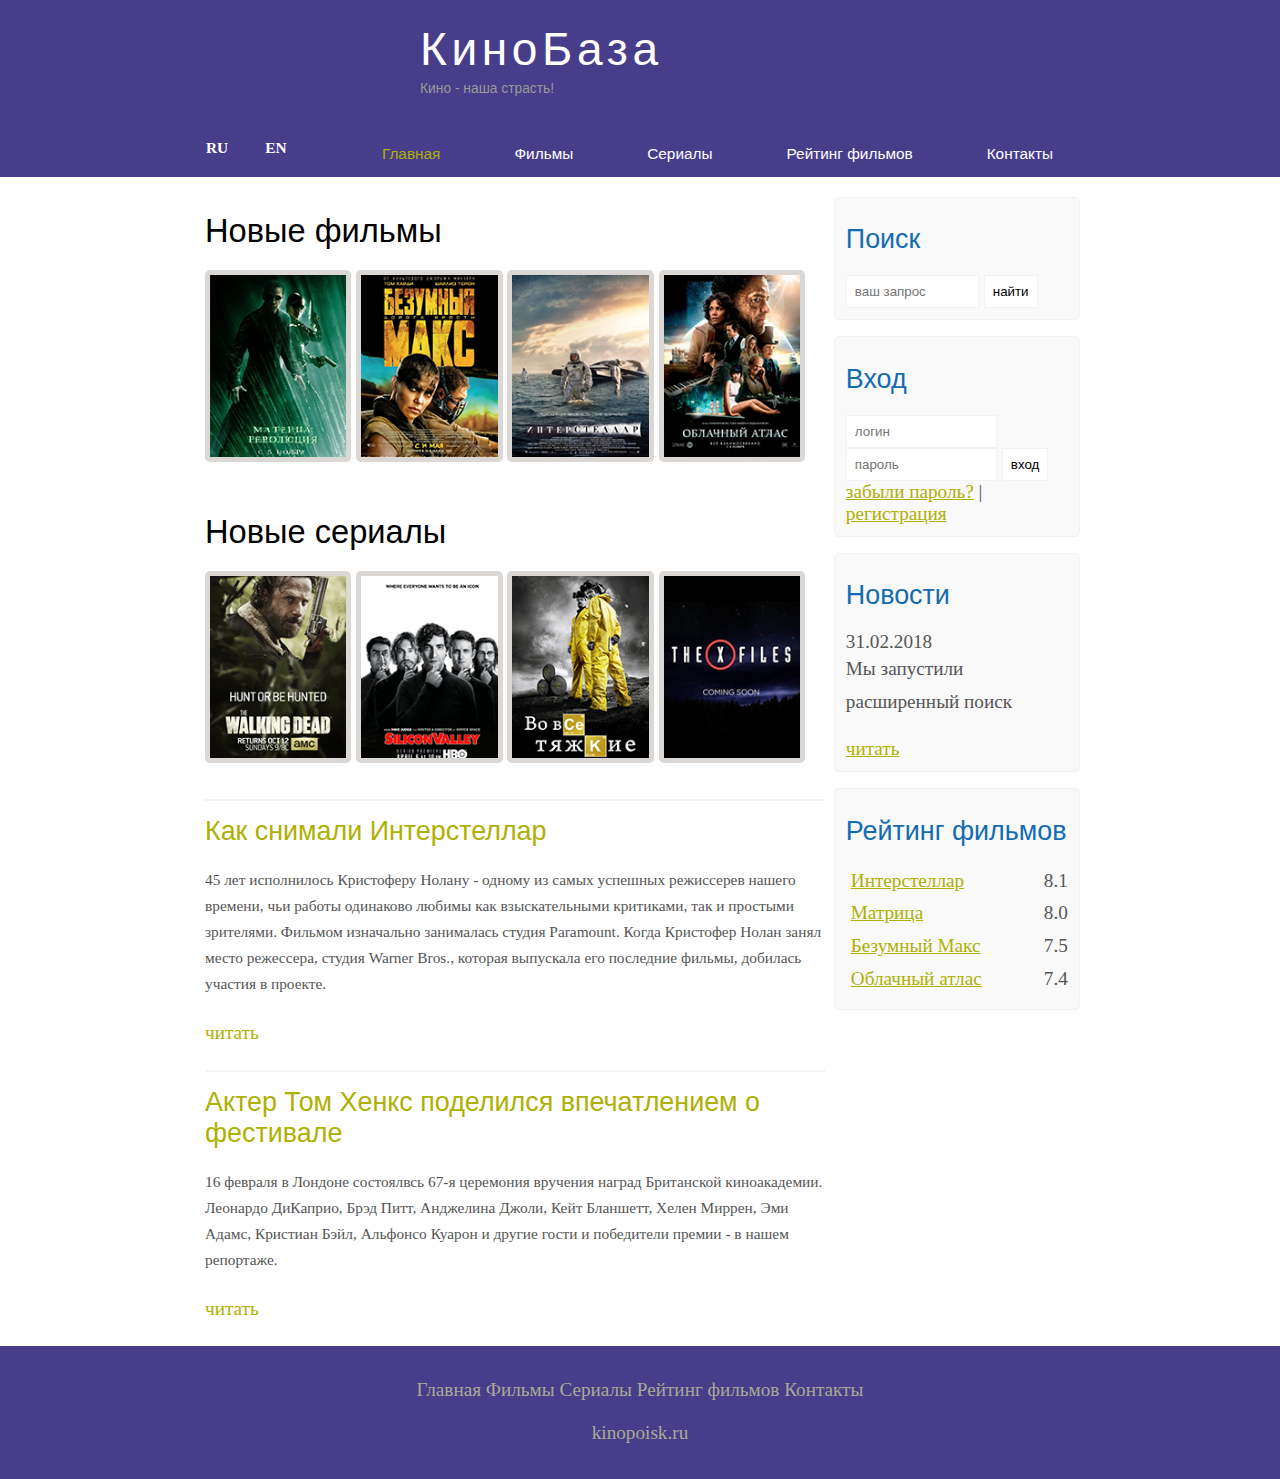
<file: KinoBaza/index.html>
<!DOCTYPE html>
<html lang="RU">
<head>
    <meta charset="UTF-8">
    <title>Главная страница</title>
    <meta name="description" content="КиноБаза - это портал о кино">
    <meta name="keywords" content="фильмы, фильмы онлайн, hd">
    <link rel="stylesheet" href="assets/css/style.css">
</head>
<body>

    <main>

        <header>
            <div class="logo">
                <div class="logo_text">
                    <h1><a href="index.html">КиноБаза</a></h1>
                    <h2>Кино - наша страсть!</h2>
                </div>
            </div>

            <nav>

                <ul class="menu">
                    <li class="selected"><a href="index.html">Главная</a></li>
                    <li><a href="films.html">Фильмы</a></li>
                    <li><a href="series.html">Сериалы</a></li>
                    <li><a href="rating.html">Рейтинг фильмов</a></li>
                    <li><a href="contact.html">Контакты</a></li>
                </ul>

                <ul class="language-menu">
                    <li><a href="index.html">RU</a></li>
                    <li><a href="eng.html">EN</a></li>
                </ul>
            </nav>
        </header>

        <div class="site_content">

            <aside>

                <div class="sitebar">
                    <h2>Поиск</h2>
                    <form method="post" action="#" id="search_form">
                        <input type="search" name="search_field" placeholder="ваш запрос">
                        <input type="submit" class="btn" value="найти">
                    </form>
                </div>

                <div class="sitebar">
                    <h2>Вход</h2>
                    <form action="#" method="post" id="login">

                        <input type="text" name="login_field" placeholder="логин">
                        <input type="password" name="password_field" placeholder="пароль">
                        <input type="submit" class="btn" value="вход">
                        <div class="lables_passreg_text">
                            <span><a href="#">забыли пароль?</a></span> | <span><a href="#">регистрация</a></span>
                        </div>

                    </form>
                </div>
                <div class="sitebar">
                    <h2>Новости</h2>
                    <span>31.02.2018</span>
                    <p>Мы запустили расширенный поиск</p>
                    <a href="#">читать</a>
                </div>

                <div class="sitebar">
                    <h2>Рейтинг фильмов</h2>
                    <ul>
                        <li><a href="shows/show.html">Интерстеллар</a><span class="rating_sitebar">8.1</span></li>
                        <li><a href="shows/show2.html">Матрица</a><span class="rating_sitebar">8.0</span></li>
                        <li><a href="shows/show3.html">Безумный Макс</a><span class="rating_sitebar">7.5</span></li>
                        <li><a href="shows/show4.html">Облачный атлас</a><span class="rating_sitebar">7.4</span></li>   
                    </ul>
                </div>

            </aside>

            <section>

                <h1>Новые фильмы</h1>

                <div class="films_block">

                    <a href="shows/show2.html"><img src="assets/img/matrix.png"></a>
                    <a href="shows/show3.html"><img src="assets/img/max.png"></a>
                    <a href="shows/show.html"><img src="assets/img/inter.png"></a>
                    <a href="shows/show4.html"><img src="assets/img/cloud.png"></a>

                </div>

                <h1>Новые сериалы</h1>

                <div class="films_block">

                    <a href="shows/show7.html"><img src="assets/img/dead.png"></a>
                    <a href="shows/show8.html"><img src="assets/img/silicon.png"></a>
                    <a href="shows/show5.html"><img src="assets/img/breakingbad.png"></a>
                    <a href="shows/show6.html"><img src="assets/img/xfiles.png"></a>

                </div>

                <div class="posts">

                    <hr>
                    <h2><a href="#">Как снимали Интерстеллар</a></h2>
                    <div class="posts_content">
                        <p>
                            45 лет исполнилось Кристоферу Нолану - одному из самых успешных
                            режиссерев нашего времени, чьи работы одинаково любимы как
                            взыскательными критиками, так и простыми зрителями. Фильмом
                            изначально занималась студия Paramount. Когда Кристофер Нолан занял
                            место режессера, студия Warner Bros., которая выпускала его последние
                            фильмы, добилась участия в проекте.
                        </p>
                    </div>

                    <p><a href="#">читать</a></p>

                    <hr>
                    <h2><a href="#">Актер Том Хенкс поделился впечатлением о фестивале</a></h2>
                    <div class="posts_content">
                        <p>
                            16 февраля в Лондоне состоялвсь 67-я церемония вручения наград
                            Британской киноакадемии. Леонардо ДиКаприо, Брэд Питт, Анджелина Джоли,
                            Кейт Бланшетт, Хелен Миррен, Эми Адамс, Кристиан Бэйл, Альфонсо Куарон и
                            другие гости и победители премии - в нашем репортаже.</p>
                    </div>
                    <p><a href="#">читать</a></p>

                </div>


            </section>

        </div>

        <div class="footer">
            <p>
                <a href="index.html">Главная</a>
                <a href="films.html">Фильмы</a>
                <a href="series.html">Сериалы</a>
                <a href="rating.html">Рейтинг фильмов</a>
                <a href="contact.html">Контакты</a>
            </p>
            <p>kinopoisk.ru</p>
        </div>

    </main>

</body>
</html>
</file>
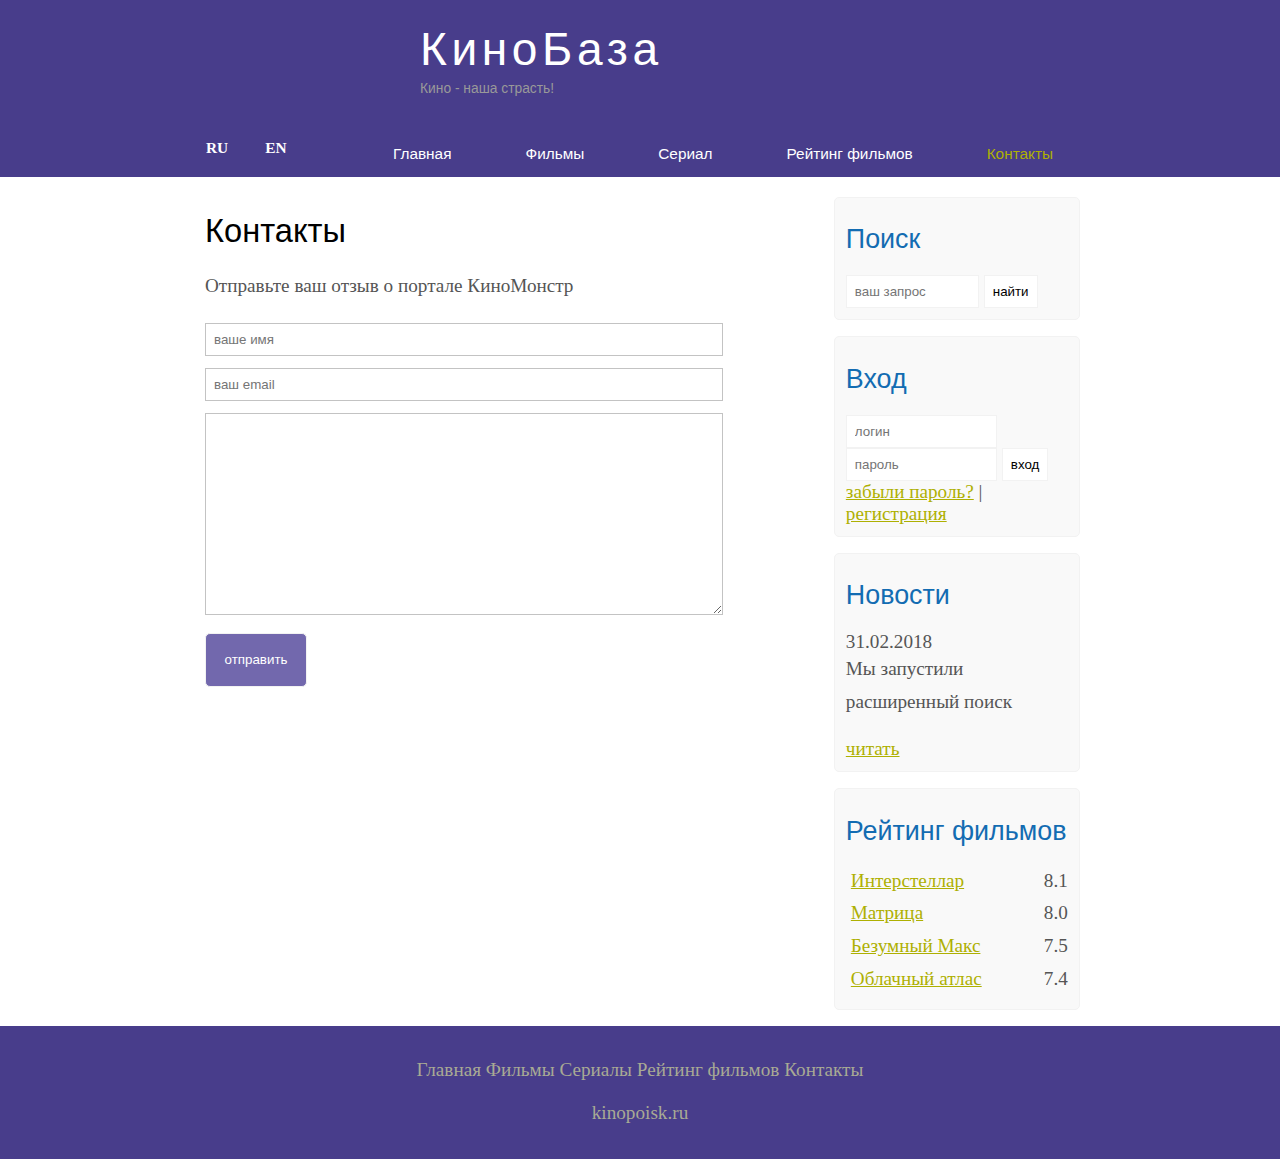
<file: KinoBaza/contact.html>
<!DOCTYPE html>
<html lang="RU">
<head>
    <meta charset="UTF-8">
    <title>Контакты</title>
    <meta name="description" content="КиноБаза - это портал о кино">
    <meta name="keywords" content="фильмы, фильмы онлайн, hd">
    <link rel="stylesheet" href="assets/css/style.css">
</head>
<body>
    
    <main>

        <header>
            <div class="logo">
                <div class="logo_text">
                    <h1><a href="index.html">КиноБаза</a></h1>
                    <h2>Кино - наша страсть!</h2>
                </div>
            </div>

            <nav>

                <ul class="menu">
                    <li><a href="index.html">Главная</a></li>
                    <li><a href="films.html">Фильмы</a></li>
                    <li><a href="series.html">Сериал</a></li>
                    <li><a href="rating.html">Рейтинг фильмов</a></li>
                    <li class="selected"><a href="contact.html">Контакты</a></li>
                </ul>

                <ul class="language-menu">
                    <li><a href="contact.html">RU</a></li>
                    <li><a href="en_contact.html">EN</a></li>
                </ul>
            </nav>

        </header>

        <div class="site_content">

            <aside>

                <div class="sitebar">
                    <h2>Поиск</h2>
                    <form method="post" action="#" id="search_form">
                        <input type="search" name="search_field" placeholder="ваш запрос">
                        <input type="submit" class="btn" value="найти">
                    </form>
                </div>

                <div class="sitebar">
                    <h2>Вход</h2>
                    <form action="#" method="post" id="login">

                        <input type="text" name="login_field" placeholder="логин">
                        <input type="password" name="password_field" placeholder="пароль">
                        <input type="submit" class="btn" value="вход">
                        <div class="lables_passreg_text">
                            <span><a href="#">забыли пароль?</a></span> | <span><a href="#">регистрация</a></span>
                        </div>

                    </form>
                </div>
                <div class="sitebar">
                    <h2>Новости</h2>
                    <span>31.02.2018</span>
                    <p>Мы запустили расширенный поиск</p>
                    <a href="#">читать</a>
                </div>

                <div class="sitebar">
                    <h2>Рейтинг фильмов</h2>
                    <ul>
                        <li><a href="shows/show.html">Интерстеллар</a><span class="rating_sitebar">8.1</span></li>
                        <li><a href="shows/show2.html">Матрица</a><span class="rating_sitebar">8.0</span></li>
                        <li><a href="shows/show3.html">Безумный Макс</a><span class="rating_sitebar">7.5</span></li>
                        <li><a href="shows/show4.html">Облачный атлас</a><span class="rating_sitebar">7.4</span></li>   
                    </ul>
                </div>

            </aside>

            <section>

                <h1>Контакты</h1>
                <p>Отправьте ваш отзыв о портале КиноМонстр</p>

                <div class="send send_contact">
                    <form action="#" method="post" id="contact">
                        <input type="text" name="review_name" placeholder="ваше имя">
                        <input type="text" name="review_email" placeholder="ваш email">
                        <textarea name="review_text"></textarea>
                        <input class="btn" type="submit" value="отправить">
                    </form>
                </div>

            </section>

        </div>

        <div class="footer">
            <p>
                <a href="index.html">Главная</a>
                <a href="films.html">Фильмы</a>
                <a href="series.html">Сериалы</a>
                <a href="rating.html">Рейтинг фильмов</a>
                <a href="contact.html">Контакты</a>
            </p>
            <p>kinopoisk.ru</p>
        </div>
    </main>
</body>
</html>
</file>
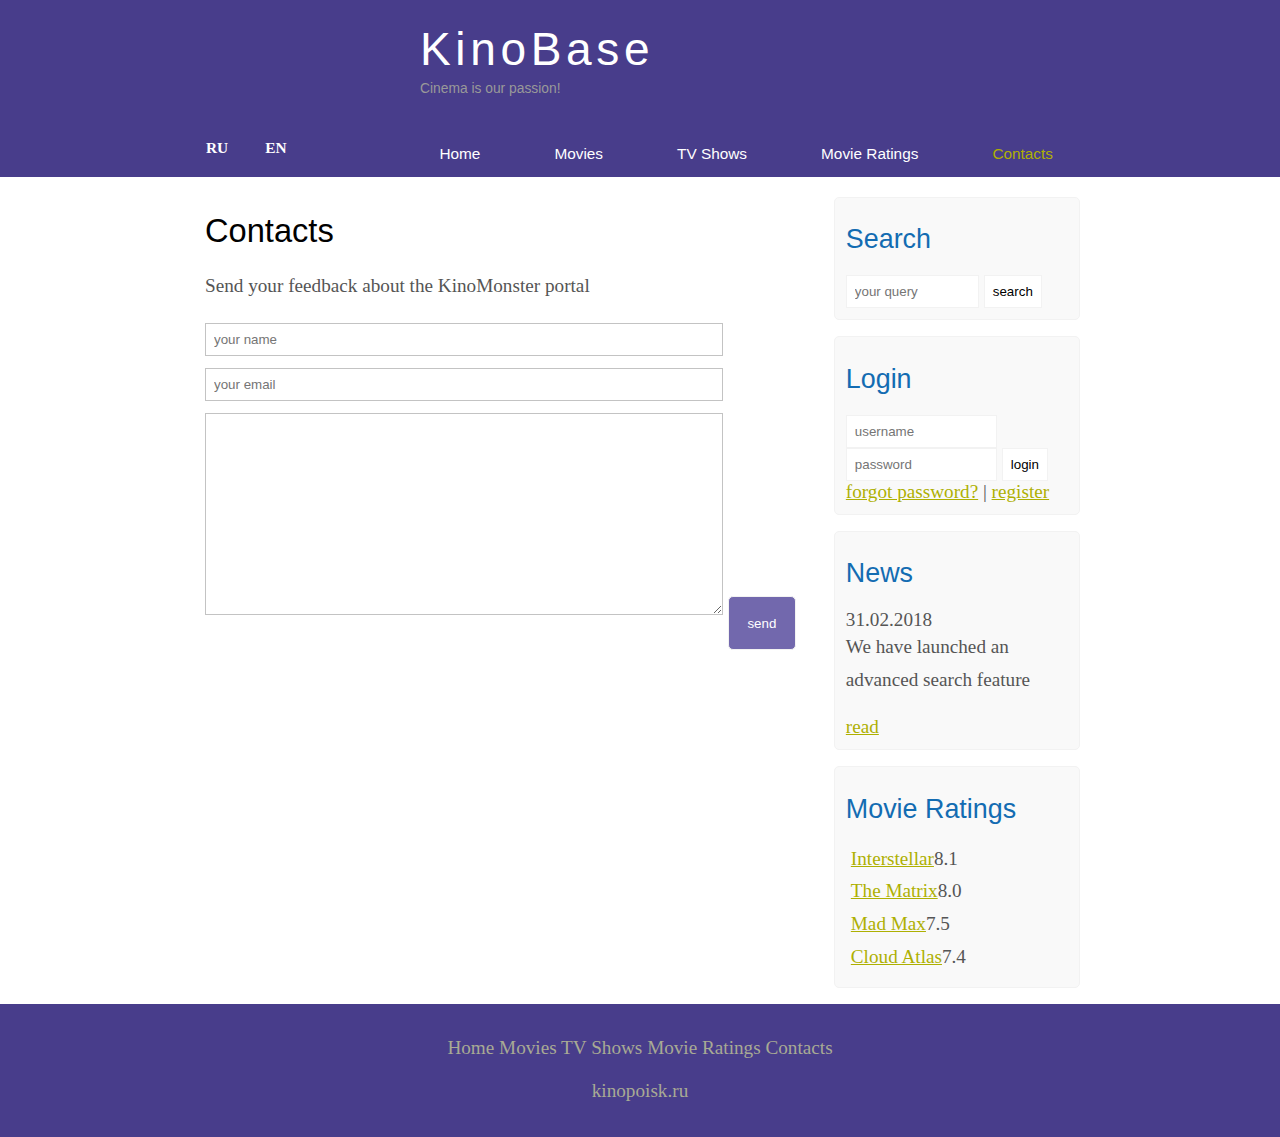
<file: KinoBaza/en_contact.html>
<!DOCTYPE html>
<html lang="EN">
<head>
    <meta charset="UTF-8">
    <title>Contacts</title>
    <meta name="description" content="KinoBase is a portal about cinema">
    <meta name="keywords" content="movies, online movies, hd">
    <link rel="stylesheet" href="assets/css/style.css">
</head>
<body>
    
    <main>

        <header>
            <div class="logo">
                <div class="logo_text">
                    <h1><a href="index.html">KinoBase</a></h1>
                    <h2>Cinema is our passion!</h2>
                </div>
            </div>

            <nav>

                <ul class="menu">
                    <li><a href="index.html">Home</a></li>
                    <li><a href="films.html">Movies</a></li>
                    <li><a href="series.html">TV Shows</a></li>
                    <li><a href="rating.html">Movie Ratings</a></li>
                    <li class="selected"><a href="contact.html">Contacts</a></li>
                </ul>

                <ul class="language-menu">
                    <li><a href="contact.html">RU</a></li>
                    <li><a href="en_contact.html">EN</a></li>
                </ul>
            </nav>

        </header>

        <div class="site_content">

            <aside>

                <div class="sitebar">
                    <h2>Search</h2>
                    <form method="post" action="#" id="search_form">
                        <input type="search" name="search_field" placeholder="your query">
                        <input type="submit" class="btn" value="search">
                    </form>
                </div>

                <div class="sitebar">
                    <h2>Login</h2>
                    <form action="#" method="post" id="login">

                        <input type="text" name="login_field" placeholder="username">
                        <input type="password" name="password_field" placeholder="password">
                        <input type="submit" class="btn" value="login">
                        <div class="labels_passreg_text">
                            <span><a href="#">forgot password?</a></span> | <span><a href="#">register</a></span>
                        </div>

                    </form>
                </div>
                <div class="sitebar">
                    <h2>News</h2>
                    <span>31.02.2018</span>
                    <p>We have launched an advanced search feature</p>
                    <a href="#">read</a>
                </div>

                <div class="sitebar">
                    <h2>Movie Ratings</h2>
                    <ul>
                        <li><a href="shows/show.html">Interstellar</a><span class="rating_sidebar">8.1</span></li>
                        <li><a href="shows/show2.html">The Matrix</a><span class="rating_sidebar">8.0</span></li>
                        <li><a href="shows/show3.html">Mad Max</a><span class="rating_sidebar">7.5</span></li>
                        <li><a href="shows/show4.html">Cloud Atlas</a><span class="rating_sidebar">7.4</span></li>   
                    </ul>
                </div>

            </aside>

            <section>

                <h1>Contacts</h1>
                <p>Send your feedback about the KinoMonster portal</p>

                <div class="send send_contact">
                    <form action="#" method="post" id="contact">
                        <input type="text" name="review_name" placeholder="your name">
                        <input type="text" name="review_email" placeholder="your email">
                        <textarea name="review_text"></textarea>
                        <input class="btn" type="submit" value="send">
                    </form>
                </div>

            </section>

        </div>

        <div class="footer">
            <p>
                <a href="index.html">Home</a>
                <a href="films.html">Movies</a>
                <a href="series.html">TV Shows</a>
                <a href="rating.html">Movie Ratings</a>
                <a href="contact.html">Contacts</a>
            </p>
            <p>kinopoisk.ru</p>
        </div>
    </main>
</body>
</html>
</file>
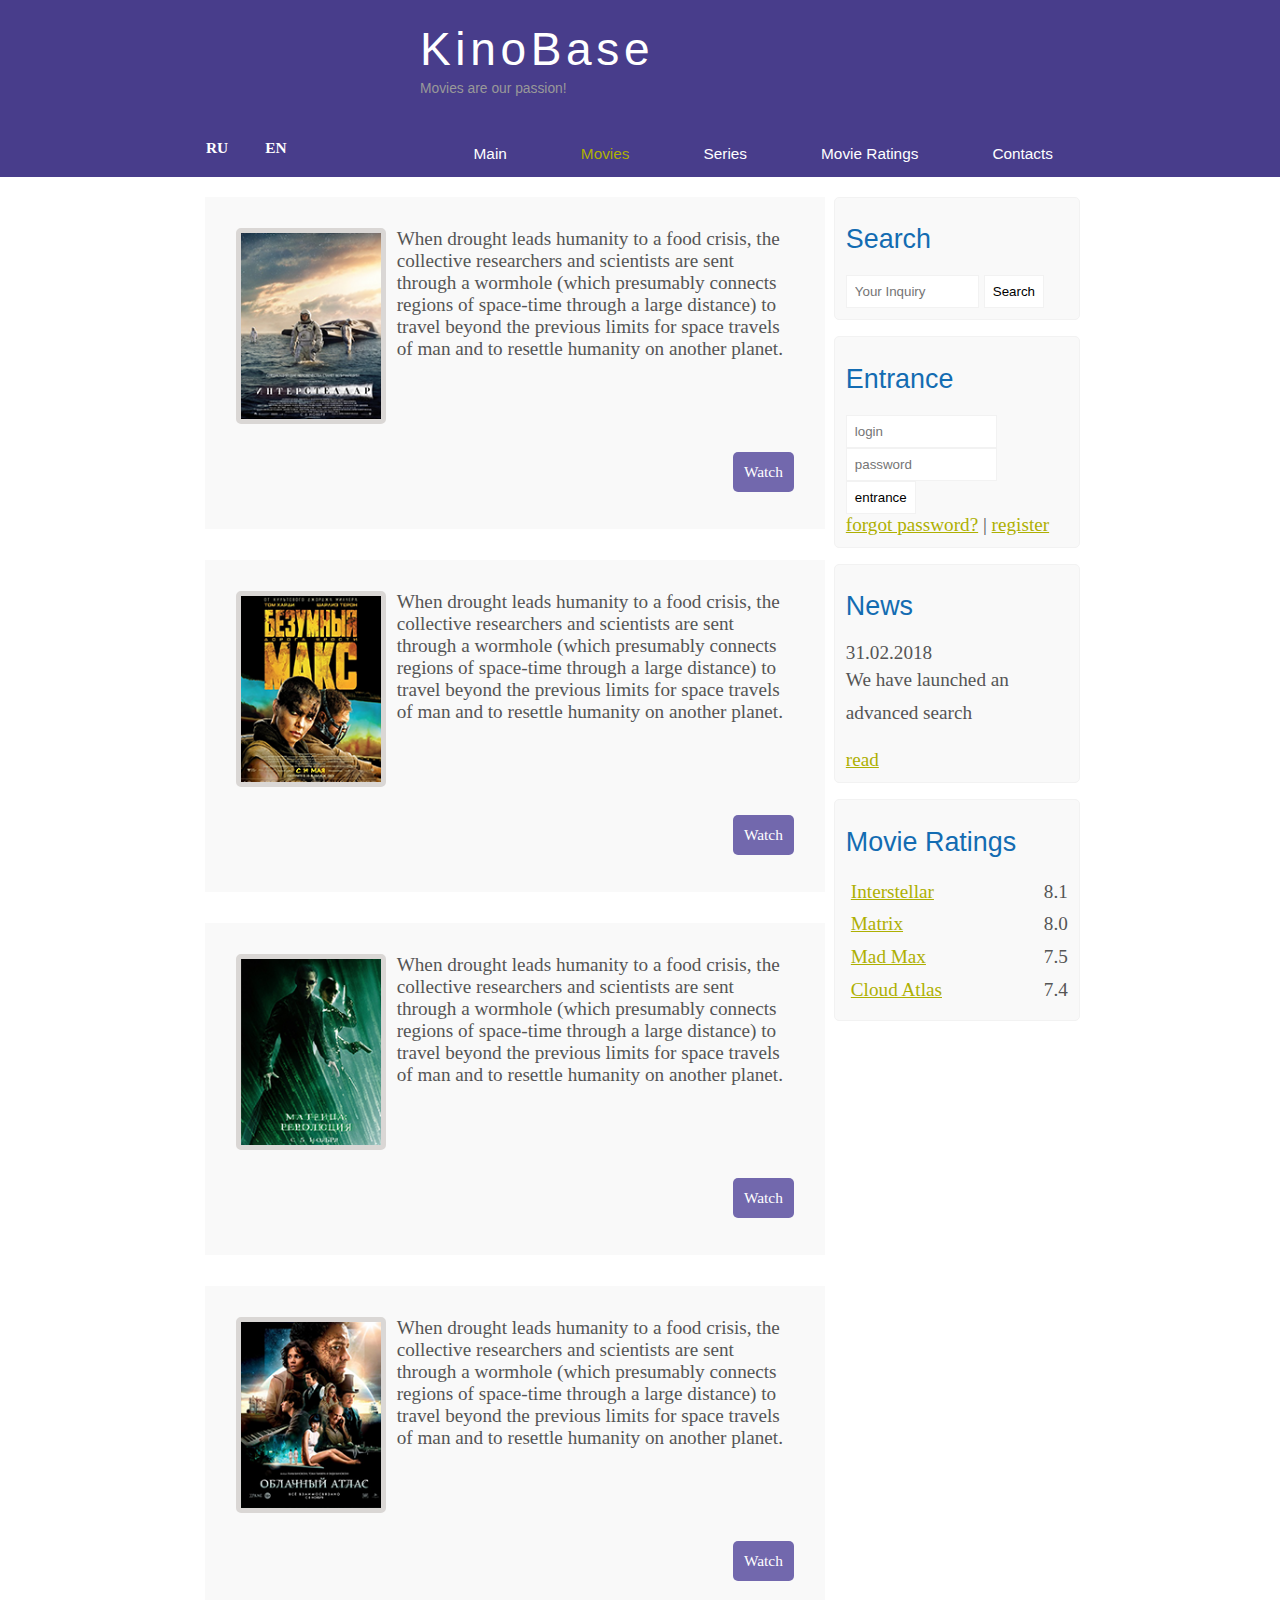
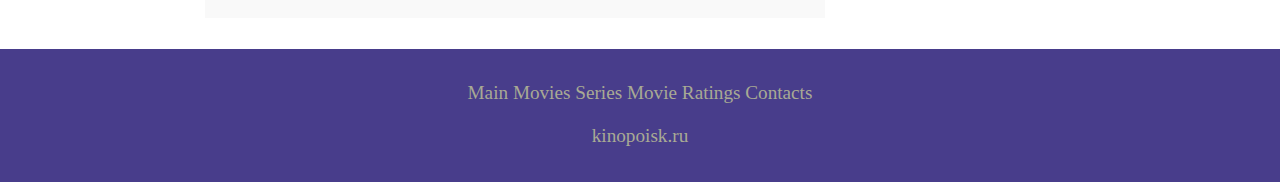
<file: KinoBaza/en_films.html>
<!DOCTYPE html>
<html lang="RU">
<head>
    <meta charset="UTF-8">
    <title>Movies</title>
    <meta name="description" content="KinoBasa is a portal about cinema">
    <meta name="keywords" content="Movies, Movies Online, HD">
    <link rel="stylesheet" href="assets/css/style.css">
</head>
<body>

    <main>

        <header>
            <div class="logo">
                <div class="logo_text">
                    <h1><a href="index.html">KinoBase</a></h1>
                    <h2>Movies are our passion!</h2>
                </div>
            </div>

            <nav>

                <ul class="menu">
                    <li><a href="index.html">Main</a></li>
                    <li class="selected"><a href="films.html">Movies</a></li>
                    <li><a href="series.html">Series</a></li>
                    <li><a href="rating.html">Movie Ratings</a></li>
                    <li><a href="contact.html">Contacts</a></li>
                </ul>

                <ul class="language-menu">
                    <li><a href="films.html">RU</a></li>
                    <li><a href="en_films.html">EN</a></li>
                </ul>
            </nav>
        </header>

        <div class="site_content">

            <aside>

                <div class="sitebar">
                    <h2>Search</h2>
                    <form method="post" action="#" id="search_form">
                        <input type="search" name="search_field" placeholder="Your Inquiry">
                        <input type="submit" class="btn" value="Search">
                    </form>
                </div>

                <div class="sitebar">
                    <h2>Entrance</h2>
                    <form action="#" method="post" id="login">

                        <input type="text" name="login_field" placeholder="login">
                        <input type="password" name="password_field" placeholder="password">
                        <input type="submit" class="btn" value="entrance">
                        <div class="lables_passreg_text">
                            <span><a href="#">forgot password?</a></span> | <span><a href="#">register</a></span>
                        </div>

                    </form>
                </div>
                <div class="sitebar">
                    <h2>News</h2>
                    <span>31.02.2018</span>
                    <p>We have launched an advanced search</p>
                    <a href="#">read</a>
                </div>

                <div class="sitebar">
                    <h2>Movie Ratings</h2>
                    <ul>
                        <li><a href="shows/show.html">Interstellar</a><span class="rating_sitebar">8.1</span></li>
                        <li><a href="shows/show2.html">Matrix</a><span class="rating_sitebar">8.0</span></li>
                        <li><a href="shows/show3.html">Mad Max</a><span class="rating_sitebar">7.5</span></li>
                        <li><a href="shows/show4.html">Cloud Atlas</a><span class="rating_sitebar">7.4</span></li>   
                    </ul>
                </div>

            </aside>

            <section>

                <div class="info_film">
                    <img src="assets/img/inter.png">
                    When drought leads humanity to a food crisis, the collective
                    researchers and scientists are sent through a wormhole (which 
                    presumably connects regions of space-time through a large
                    distance) to travel beyond the previous limits for
                    space travels of man and to resettle humanity on another planet.
                    <div class="button"><a href="shows/show.html">Watch</a></div>
                </div>

                <div class="info_film">
                    <img src="assets/img/max.png">
                    When drought leads humanity to a food crisis, the collective
                    researchers and scientists are sent through a wormhole (which 
                    presumably connects regions of space-time through a large
                    distance) to travel beyond the previous limits for
                    space travels of man and to resettle humanity on another planet.
                    <div class="button"><a href="shows/show3.html">Watch</a></div>
                </div>

                <div class="info_film">
                    <img src="assets/img/matrix.png">
                    When drought leads humanity to a food crisis, the collective
                    researchers and scientists are sent through a wormhole (which 
                    presumably connects regions of space-time through a large
                    distance) to travel beyond the previous limits for
                    space travels of man and to resettle humanity on another planet.
                    <div class="button"><a href="shows/show2.html">Watch</a></div>
                </div>

                <div class="info_film">
                    <img src="assets/img/cloud.png">
                    When drought leads humanity to a food crisis, the collective
                    researchers and scientists are sent through a wormhole (which 
                    presumably connects regions of space-time through a large
                    distance) to travel beyond the previous limits for
                    space travels of man and to resettle humanity on another planet.
                    <div class="button"><a href="shows/show4.html">Watch</a></div>
                </div>

            </section>

        </div>

        <div class="footer">
            <p>
                <a href="index.html">Main</a>
                <a href="films.html">Movies</a>
                <a href="series.html">Series</a>
                <a href="rating.html">Movie Ratings</a>
                <a href="contact.html">Contacts</a>
            </p>
            <p>kinopoisk.ru</p>
        </div>
    </main>
</body>
</html>
</file>
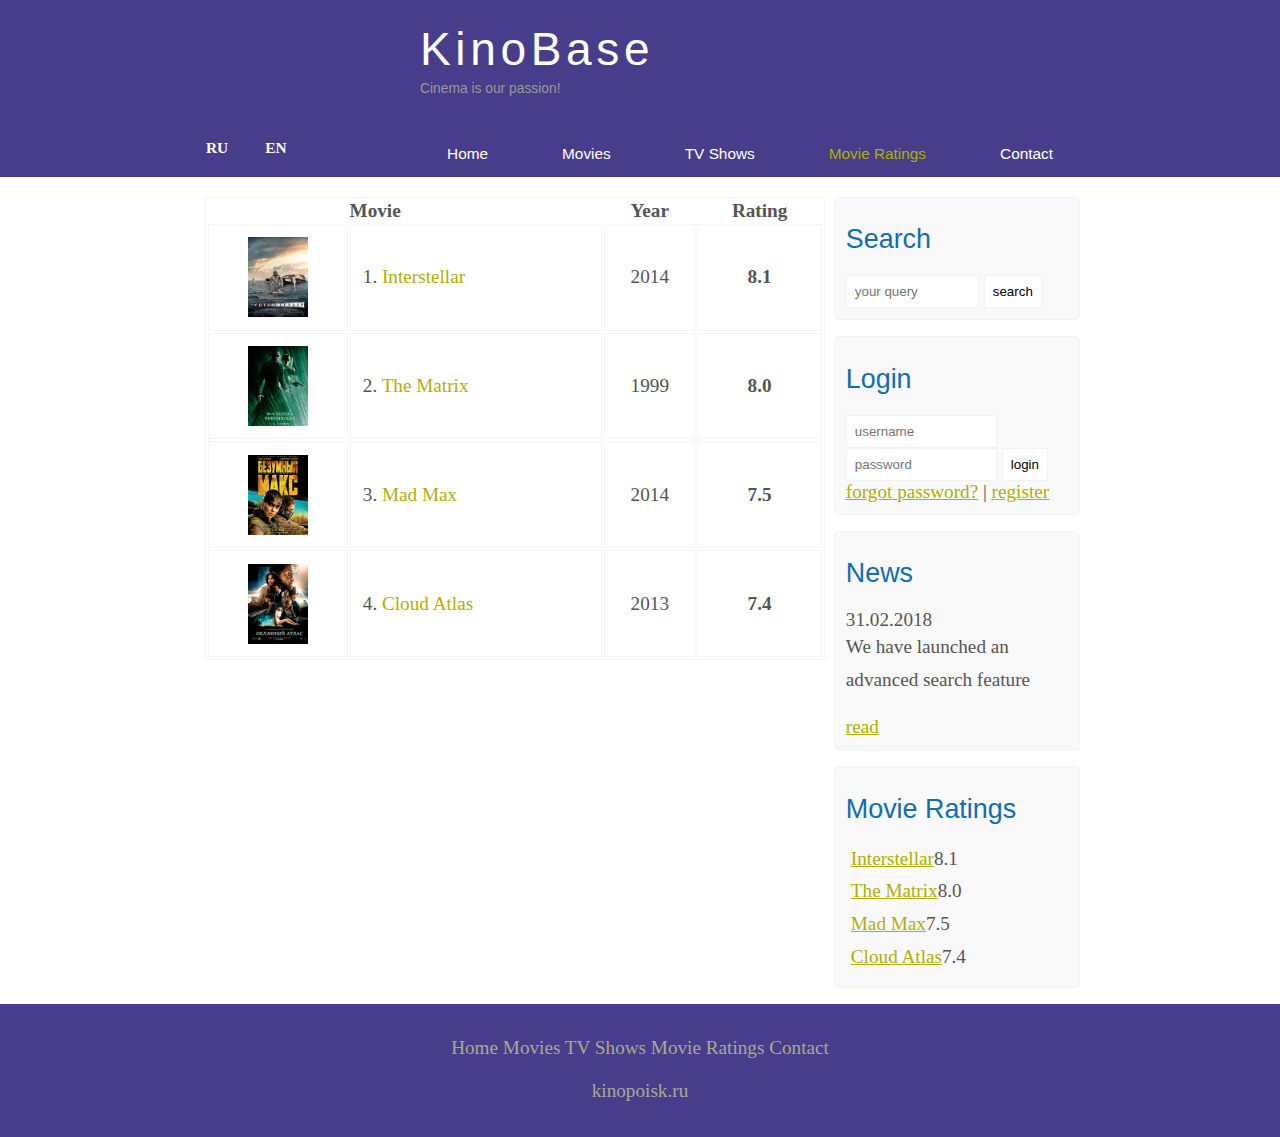
<file: KinoBaza/en_rating.html>
<!DOCTYPE html>
<html lang="EN">
<head>
    <meta charset="UTF-8">
    <title>Movie Ratings</title>
    <meta name="description" content="KinoBase is a portal about cinema">
    <meta name="keywords" content="movies, watch movies online, hd">
    <link rel="stylesheet" href="assets/css/style.css">
</head>
<body>

    <main>

        <header>
            <div class="logo">
                <div class="logo_text">
                    <h1><a href="index.html">KinoBase</a></h1>
                    <h2>Cinema is our passion!</h2>
                </div>
            </div>

            <nav>

                <ul class="menu">
                    <li><a href="index.html">Home</a></li>
                    <li><a href="films.html">Movies</a></li>
                    <li><a href="series.html">TV Shows</a></li>
                    <li class="selected"><a href="rating.html">Movie Ratings</a></li>
                    <li><a href="contact.html">Contact</a></li>
                </ul>

                <ul class="language-menu">
                    <li><a href="rating.html">RU</a></li>
                    <li><a href="en_rating.html">EN</a></li>
                </ul>
            </nav>
        </header>

        <div class="site_content">

            <aside>

                <div class="sitebar">
                    <h2>Search</h2>
                    <form method="post" action="#" id="search_form">
                        <input type="search" name="search_field" placeholder="your query">
                        <input type="submit" class="btn" value="search">
                    </form>
                </div>

                <div class="sitebar">
                    <h2>Login</h2>
                    <form action="#" method="post" id="login">

                        <input type="text" name="login_field" placeholder="username">
                        <input type="password" name="password_field" placeholder="password">
                        <input type="submit" class="btn" value="login">
                        <div class="labels_passreg_text">
                            <span><a href="#">forgot password?</a></span> | <span><a href="#">register</a></span>
                        </div>

                    </form>
                </div>
                <div class="sitebar">
                    <h2>News</h2>
                    <span>31.02.2018</span>
                    <p>We have launched an advanced search feature</p>
                    <a href="#">read</a>
                </div>

                <div class="sitebar">
                    <h2>Movie Ratings</h2>
                    <ul>
                        <li><a href="shows/show.html">Interstellar</a><span class="rating_sidebar">8.1</span></li>
                        <li><a href="shows/show2.html">The Matrix</a><span class="rating_sidebar">8.0</span></li>
                        <li><a href="shows/show3.html">Mad Max</a><span class="rating_sidebar">7.5</span></li>
                        <li><a href="shows/show4.html">Cloud Atlas</a><span class="rating_sidebar">7.4</span></li>   
                    </ul>
                </div>

            </aside>

            <section>

                <table>

                    <tr>
                        <th></th>
                        <th>Movie</th>
                        <th class="center">Year</th>
                        <th class="center">Rating</th>
                    </tr>
                    <tr>
                        <td class="center"><img src="assets/img/inter.png"></td>
                        <td>1. <a href="shows/show.html">Interstellar</a></td>
                        <td class="center">2014</td>
                        <td class="center rating">8.1</td>
                    </tr>
                    <tr>
                        <td class="center"><img src="assets/img/matrix.png"></td>
                        <td>2. <a href="shows/show2.html">The Matrix</a></td>
                        <td class="center">1999</td>
                        <td class="center rating">8.0</td>
                    </tr>
                    <tr>
                        <td class="center"><img src="assets/img/max.png"></td>
                        <td>3. <a href="shows/show3.html">Mad Max</a></td>
                        <td class="center">2014</td>
                        <td class="center rating">7.5</td>
                    </tr>
                    <tr>
                        <td class="center"><img src="assets/img/cloud.png"></td>
                        <td>4. <a href="shows/show4.html">Cloud Atlas</a></td>
                        <td class="center">2013</td>
                        <td class="center rating">7.4</td>
                    </tr>

                </table>

            </section>

        </div>

        <div class="footer">
            <p>
                <a href="index.html">Home</a>
                <a href="films.html">Movies</a>
                <a href="series.html">TV Shows</a>
                <a href="rating.html">Movie Ratings</a>
                <a href="contact.html">Contact</a>
            </p>
            <p>kinopoisk.ru</p>
        </div>
    </main>
</body>
</html>
</file>
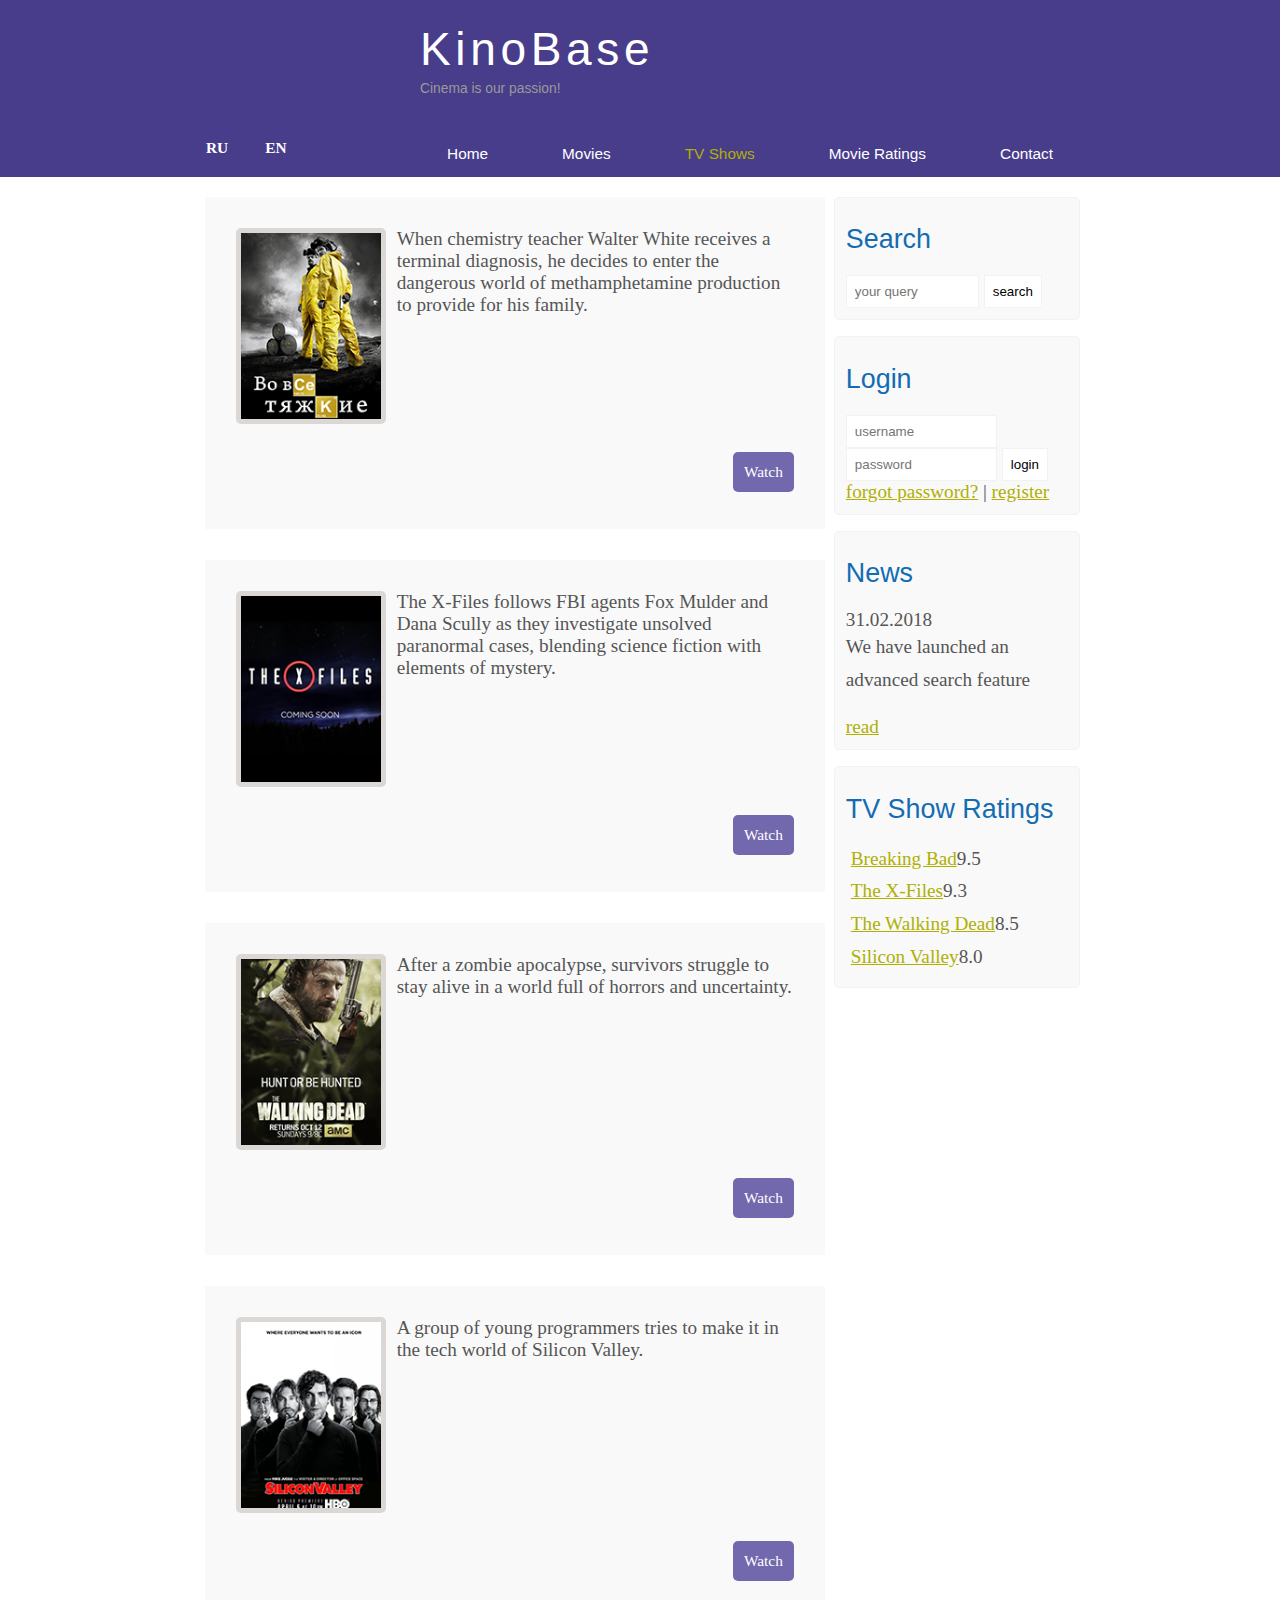
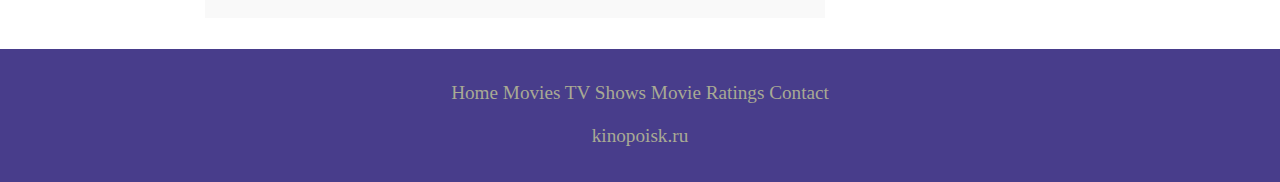
<file: KinoBaza/en_series.html>
<!DOCTYPE html>
<html lang="EN">
<head>
    <meta charset="UTF-8">
    <title>TV Shows</title>
    <meta name="description" content="KinoBase is a portal about TV shows">
    <meta name="keywords" content="tv shows, watch tv shows, hd">
    <link rel="stylesheet" href="assets/css/style.css">
</head>
<body>

    <main>

        <header>
            <div class="logo">
                <div class="logo_text">
                    <h1><a href="index.html">KinoBase</a></h1>
                    <h2>Cinema is our passion!</h2>
                </div>
            </div>

            <nav>

                <ul class="menu">
                    <li><a href="index.html">Home</a></li>
                    <li><a href="films.html">Movies</a></li>
                    <li class="selected"><a href="series.html">TV Shows</a></li>
                    <li><a href="rating.html">Movie Ratings</a></li>
                    <li><a href="contact.html">Contact</a></li>
                </ul>

                <ul class="language-menu">
                    <li><a href="series.html">RU</a></li>
                    <li><a href="en_series.html">EN</a></li>
                </ul>
            </nav>
        </header>

        <div class="site_content">

            <aside>

                <div class="sitebar">
                    <h2>Search</h2>
                    <form method="post" action="#" id="search_form">
                        <input type="search" name="search_field" placeholder="your query">
                        <input type="submit" class="btn" value="search">
                    </form>
                </div>

                <div class="sitebar">
                    <h2>Login</h2>
                    <form action="#" method="post" id="login">

                        <input type="text" name="login_field" placeholder="username">
                        <input type="password" name="password_field" placeholder="password">
                        <input type="submit" class="btn" value="login">
                        <div class="labels_passreg_text">
                            <span><a href="#">forgot password?</a></span> | <span><a href="#">register</a></span>
                        </div>

                    </form>
                </div>
                <div class="sitebar">
                    <h2>News</h2>
                    <span>31.02.2018</span>
                    <p>We have launched an advanced search feature</p>
                    <a href="#">read</a>
                </div>

                <div class="sitebar">
                    <h2>TV Show Ratings</h2>
                    <ul>
                        <li><a href="shows/show5.html">Breaking Bad</a><span class="rating_sidebar">9.5</span></li>
                        <li><a href="shows/show6.html">The X-Files</a><span class="rating_sidebar">9.3</span></li>
                        <li><a href="shows/show7.html">The Walking Dead</a><span class="rating_sidebar">8.5</span></li>
                        <li><a href="shows/show8.html">Silicon Valley</a><span class="rating_sidebar">8.0</span></li>   
                    </ul>
                </div>

            </aside>

            <section>

                <div class="info_film">
                    <img src="assets/img/breakingbad.png" alt="Breaking Bad">
                    When chemistry teacher Walter White receives a terminal diagnosis, he decides to enter the dangerous world of methamphetamine production to provide for his family.
                    <div class="button"><a href="shows/show5.html">Watch</a></div>
                </div>

                <div class="info_film">
                    <img src="assets/img/xfiles.png" alt="The X-Files">
                    The X-Files follows FBI agents Fox Mulder and Dana Scully as they investigate unsolved paranormal cases, blending science fiction with elements of mystery.
                    <div class="button"><a href="shows/show6.html">Watch</a></div>
                </div>

                <div class="info_film">
                    <img src="assets/img/dead.png" alt="The Walking Dead">
                    After a zombie apocalypse, survivors struggle to stay alive in a world full of horrors and uncertainty.
                    <div class="button"><a href="shows/show7.html">Watch</a></div>
                </div>

                <div class="info_film">
                    <img src="assets/img/silicon.png" alt="Silicon Valley">
                    A group of young programmers tries to make it in the tech world of Silicon Valley.
                    <div class="button"><a href="shows/show8.html">Watch</a></div>
                </div>

            </section>

        </div>

        <div class="footer">
            <p>
                <a href="index.html">Home</a>
                <a href="films.html">Movies</a>
                <a href="series.html">TV Shows</a>
                <a href="rating.html">Movie Ratings</a>
                <a href="contact.html">Contact</a>
            </p>
            <p>kinopoisk.ru</p>
        </div>
    </main>
</body>
</html>
</file>
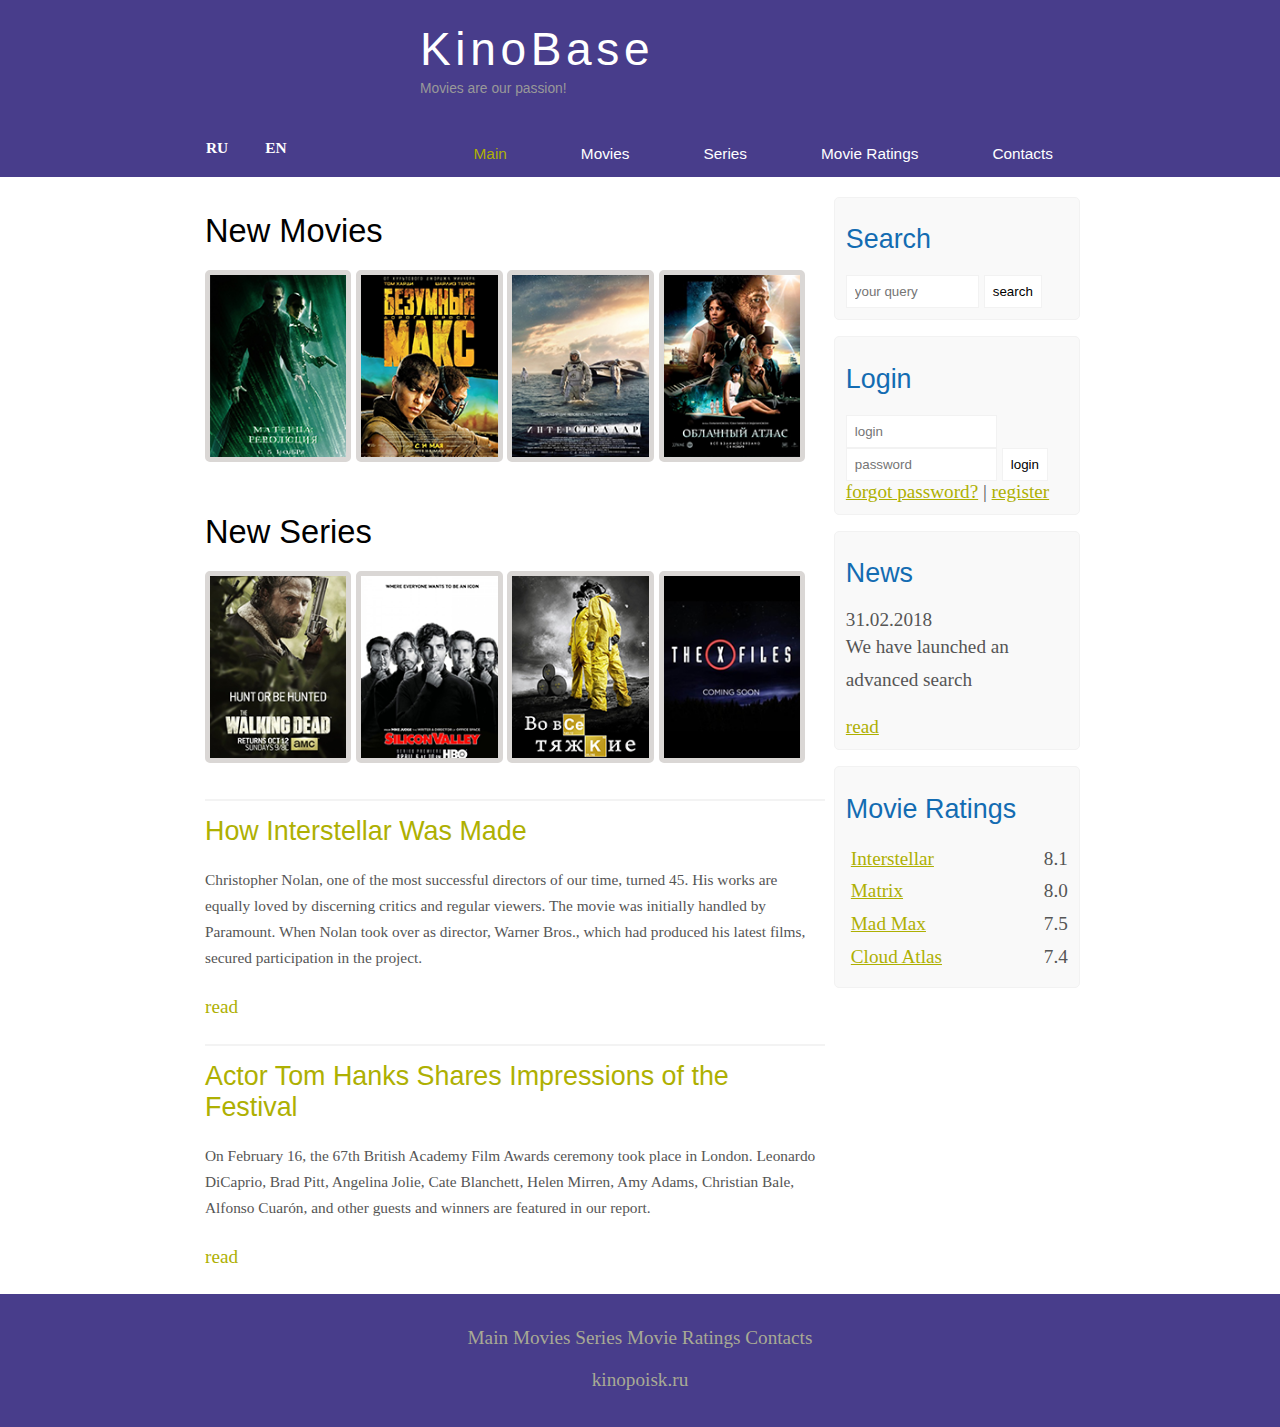
<file: KinoBaza/eng.html>
<!DOCTYPE html>
<html lang="EN">
<head>
    <meta charset="UTF-8">
    <title>Main Page</title>
    <meta name="description" content="KinoBase - a portal about movies">
    <meta name="keywords" content="movies, online movies, hd">
    <link rel="stylesheet" href="assets/css/style.css">
</head>
<body>

    <main>

        <header>
            <div class="logo">
                <div class="logo_text">
                    <h1><a href="index.html">KinoBase</a></h1>
                    <h2>Movies are our passion!</h2>
                </div>
            </div>

            <nav>

                <ul class="menu">
                    <li class="selected"><a href="index.html">Main</a></li>
                    <li><a href="films.html">Movies</a></li>
                    <li><a href="series.html">Series</a></li>
                    <li><a href="rating.html">Movie Ratings</a></li>
                    <li><a href="contact.html">Contacts</a></li>
                </ul>

                <ul class="language-menu">
                    <li><a href="index.html">RU</a></li>
                    <li><a href="eng.html">EN</a></li>
                </ul>
            </nav>
        </header>

        <div class="site_content">

            <aside>

                <div class="sitebar">
                    <h2>Search</h2>
                    <form method="post" action="#" id="search_form">
                        <input type="search" name="search_field" placeholder="your query">
                        <input type="submit" class="btn" value="search">
                    </form>
                </div>

                <div class="sitebar">
                    <h2>Login</h2>
                    <form action="#" method="post" id="login">

                        <input type="text" name="login_field" placeholder="login">
                        <input type="password" name="password_field" placeholder="password">
                        <input type="submit" class="btn" value="login">
                        <div class="lables_passreg_text">
                            <span><a href="#">forgot password?</a></span> | <span><a href="#">register</a></span>
                        </div>

                    </form>
                </div>
                <div class="sitebar">
                    <h2>News</h2>
                    <span>31.02.2018</span>
                    <p>We have launched an advanced search</p>
                    <a href="#">read</a>
                </div>

                <div class="sitebar">
                    <h2>Movie Ratings</h2>
                    <ul>
                        <li><a href="shows/show.html">Interstellar</a><span class="rating_sitebar">8.1</span></li>
                        <li><a href="shows/show2.html">Matrix</a><span class="rating_sitebar">8.0</span></li>
                        <li><a href="shows/show3.html">Mad Max</a><span class="rating_sitebar">7.5</span></li>
                        <li><a href="shows/show4.html">Cloud Atlas</a><span class="rating_sitebar">7.4</span></li>   
                    </ul>
                </div>

            </aside>

            <section>

                <h1>New Movies</h1>

                <div class="films_block">

                    <a href="shows/show2.html"><img src="assets/img/matrix.png"></a>
                    <a href="shows/show3.html"><img src="assets/img/max.png"></a>
                    <a href="shows/show.html"><img src="assets/img/inter.png"></a>
                    <a href="shows/show4.html"><img src="assets/img/cloud.png"></a>

                </div>

                <h1>New Series</h1>

                <div class="films_block">

                    <a href="shows/show7.html"><img src="assets/img/dead.png"></a>
                    <a href="shows/show8.html"><img src="assets/img/silicon.png"></a>
                    <a href="shows/show5.html"><img src="assets/img/breakingbad.png"></a>
                    <a href="shows/show6.html"><img src="assets/img/xfiles.png"></a>

                </div>

                <div class="posts">

                    <hr>
                    <h2><a href="#">How Interstellar Was Made</a></h2>
                    <div class="posts_content">
                        <p>
                            Christopher Nolan, one of the most successful directors of our time, turned 45. 
                            His works are equally loved by discerning critics and regular viewers. 
                            The movie was initially handled by Paramount. When Nolan took over as director, Warner Bros., 
                            which had produced his latest films, secured participation in the project.
                        </p>
                    </div>

                    <p><a href="#">read</a></p>

                    <hr>
                    <h2><a href="#">Actor Tom Hanks Shares Impressions of the Festival</a></h2>
                    <div class="posts_content">
                        <p>
                            On February 16, the 67th British Academy Film Awards ceremony took place in London. 
                            Leonardo DiCaprio, Brad Pitt, Angelina Jolie, Cate Blanchett, Helen Mirren, Amy Adams, 
                            Christian Bale, Alfonso Cuarón, and other guests and winners are featured in our report.
                        </p>
                    </div>
                    <p><a href="#">read</a></p>

                </div>


            </section>

        </div>

        <footer class="footer">
            <p>
                <a href="index.html">Main</a>
                <a href="films.html">Movies</a>
                <a href="series.html">Series</a>
                <a href="rating.html">Movie Ratings</a>
                <a href="contact.html">Contacts</a>
            </p>
            <p>kinopoisk.ru</p>
        </footer>

    </main>

</body>
</html>
</file>
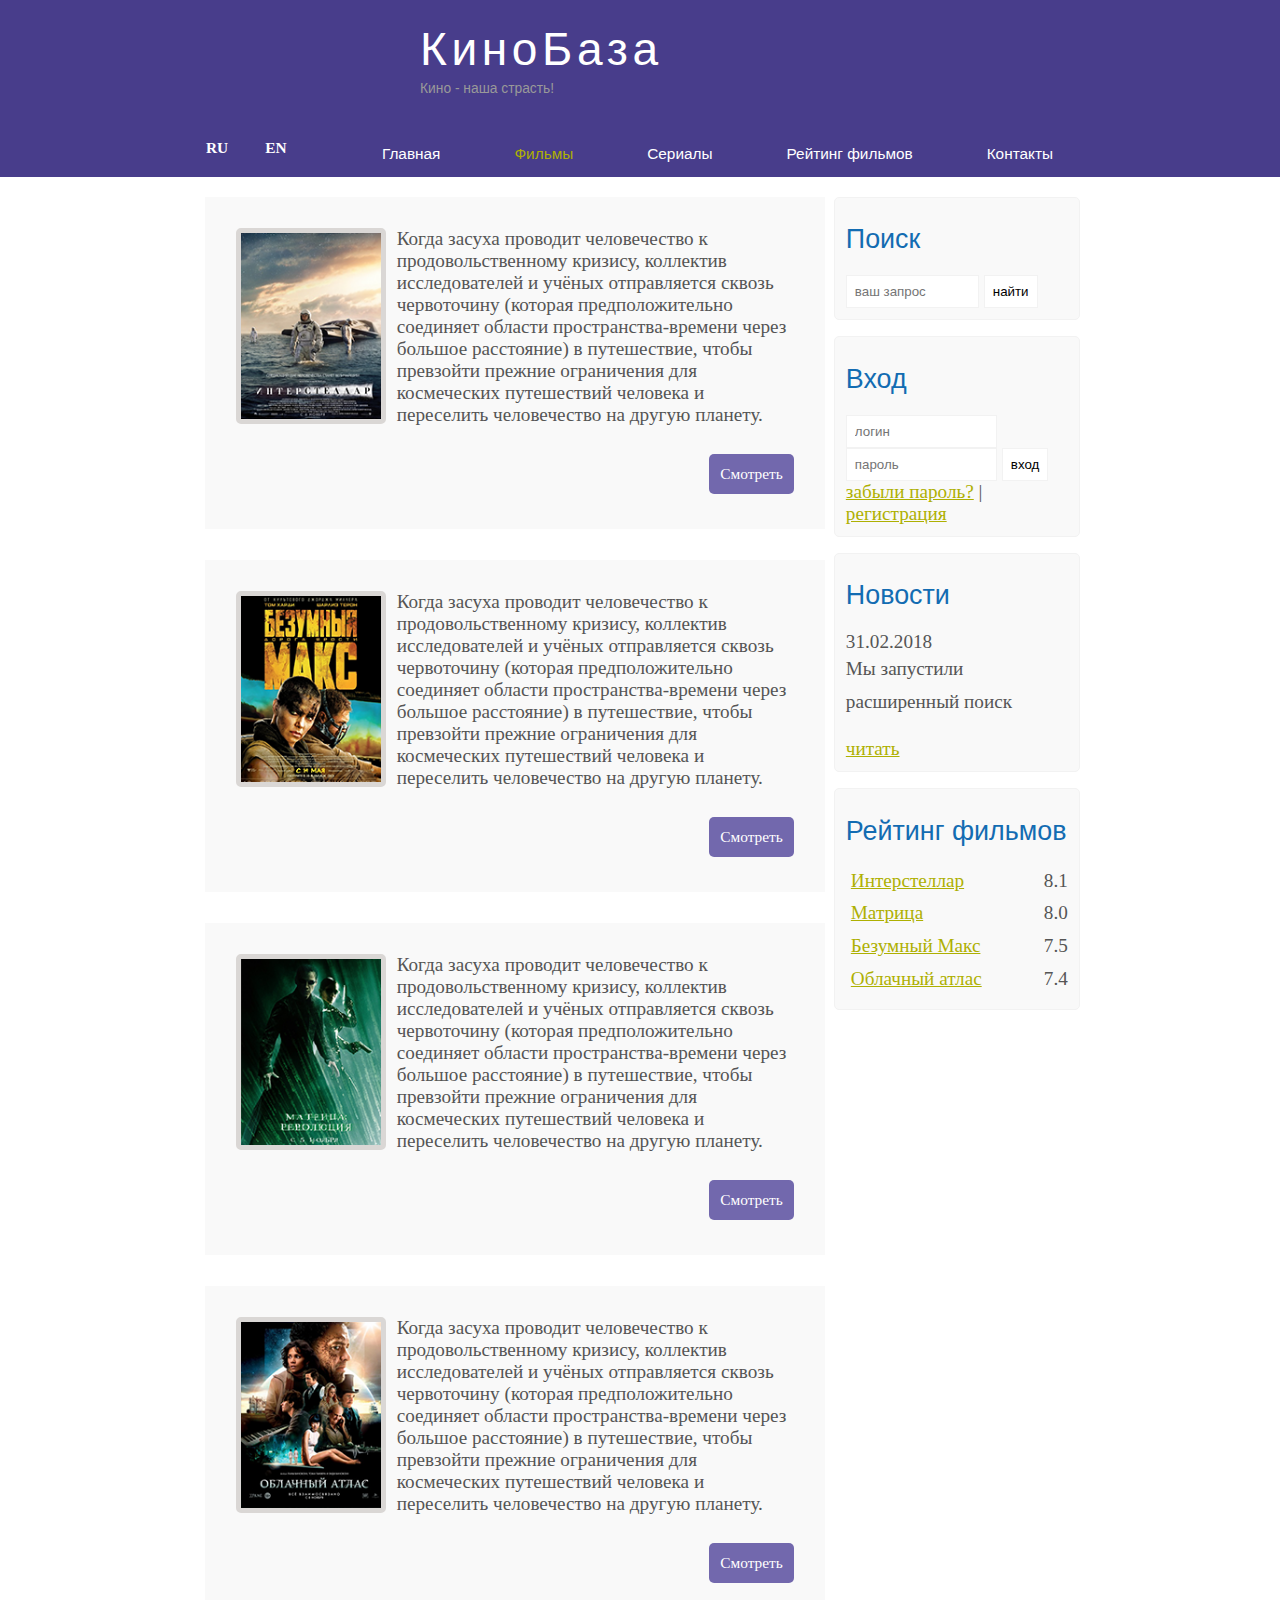
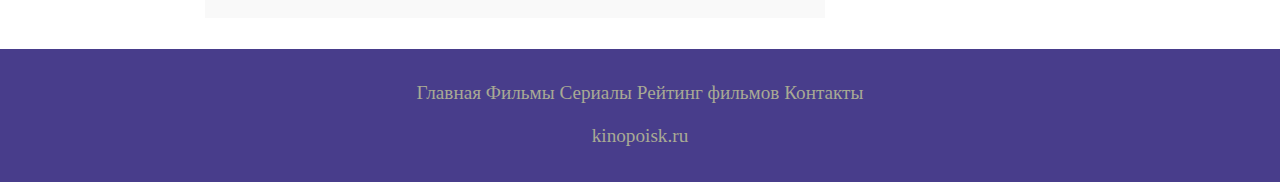
<file: KinoBaza/films.html>
<!DOCTYPE html>
<html lang="RU">
<head>
    <meta charset="UTF-8">
    <title>Фильмы</title>
    <meta name="description" content="КиноБаза - это портал о кино">
    <meta name="keywords" content="фильмы, фильмы онлайн, hd">
    <link rel="stylesheet" href="assets/css/style.css">
</head>
<body>

    <main>

        <header>
            <div class="logo">
                <div class="logo_text">
                    <h1><a href="index.html">КиноБаза</a></h1>
                    <h2>Кино - наша страсть!</h2>
                </div>
            </div>

            <nav>

                <ul class="menu">
                    <li><a href="index.html">Главная</a></li>
                    <li class="selected"><a href="films.html">Фильмы</a></li>
                    <li><a href="series.html">Сериалы</a></li>
                    <li><a href="rating.html">Рейтинг фильмов</a></li>
                    <li><a href="contact.html">Контакты</a></li>
                </ul>

                <ul class="language-menu">
                    <li><a href="films.html">RU</a></li>
                    <li><a href="en_films.html">EN</a></li>
                </ul>
            </nav>
        </header>

        <div class="site_content">

            <aside>

                <div class="sitebar">
                    <h2>Поиск</h2>
                    <form method="post" action="#" id="search_form">
                        <input type="search" name="search_field" placeholder="ваш запрос">
                        <input type="submit" class="btn" value="найти">
                    </form>
                </div>

                <div class="sitebar">
                    <h2>Вход</h2>
                    <form action="#" method="post" id="login">

                        <input type="text" name="login_field" placeholder="логин">
                        <input type="password" name="password_field" placeholder="пароль">
                        <input type="submit" class="btn" value="вход">
                        <div class="lables_passreg_text">
                            <span><a href="#">забыли пароль?</a></span> | <span><a href="#">регистрация</a></span>
                        </div>

                    </form>
                </div>
                <div class="sitebar">
                    <h2>Новости</h2>
                    <span>31.02.2018</span>
                    <p>Мы запустили расширенный поиск</p>
                    <a href="#">читать</a>
                </div>

                <div class="sitebar">
                    <h2>Рейтинг фильмов</h2>
                    <ul>
                        <li><a href="shows/show.html">Интерстеллар</a><span class="rating_sitebar">8.1</span></li>
                        <li><a href="shows/show2.html">Матрица</a><span class="rating_sitebar">8.0</span></li>
                        <li><a href="shows/show3.html">Безумный Макс</a><span class="rating_sitebar">7.5</span></li>
                        <li><a href="shows/show4.html">Облачный атлас</a><span class="rating_sitebar">7.4</span></li>   
                    </ul>
                </div>

            </aside>

            <section>

                <div class="info_film">
                    <img src="assets/img/inter.png">
                    Когда засуха проводит человечество к продовольственному кризису, коллектив
                    исследователей и учёных отправляется сквозь червоточину (которая 
                    предположительно соединяет области пространства-времени через большое
                    расстояние) в путешествие, чтобы превзойти прежние ограничения для
                    космеческих путешествий человека и переселить человечество на другую планету.
                    <div class="button"><a href="shows/show.html">Смотреть</a></div>
                </div>

                <div class="info_film">
                    <img src="assets/img/max.png">
                    Когда засуха проводит человечество к продовольственному кризису, коллектив
                    исследователей и учёных отправляется сквозь червоточину (которая 
                    предположительно соединяет области пространства-времени через большое
                    расстояние) в путешествие, чтобы превзойти прежние ограничения для
                    космеческих путешествий человека и переселить человечество на другую планету.
                    <div class="button"><a href="shows/show3.html">Смотреть</a></div>
                </div>

                <div class="info_film">
                    <img src="assets/img/matrix.png">
                    Когда засуха проводит человечество к продовольственному кризису, коллектив
                    исследователей и учёных отправляется сквозь червоточину (которая 
                    предположительно соединяет области пространства-времени через большое
                    расстояние) в путешествие, чтобы превзойти прежние ограничения для
                    космеческих путешествий человека и переселить человечество на другую планету.
                    <div class="button"><a href="shows/show2.html">Смотреть</a></div>
                </div>

                <div class="info_film">
                    <img src="assets/img/cloud.png">
                    Когда засуха проводит человечество к продовольственному кризису, коллектив
                    исследователей и учёных отправляется сквозь червоточину (которая 
                    предположительно соединяет области пространства-времени через большое
                    расстояние) в путешествие, чтобы превзойти прежние ограничения для
                    космеческих путешествий человека и переселить человечество на другую планету.
                    <div class="button"><a href="shows/show4.html">Смотреть</a></div>
                </div>

            </section>

        </div>

        <div class="footer">
            <p>
                <a href="index.html">Главная</a>
                <a href="films.html">Фильмы</a>
                <a href="series.html">Сериалы</a>
                <a href="rating.html">Рейтинг фильмов</a>
                <a href="contact.html">Контакты</a>
            </p>
            <p>kinopoisk.ru</p>
        </div>
    </main>
</body>
</html>
</file>
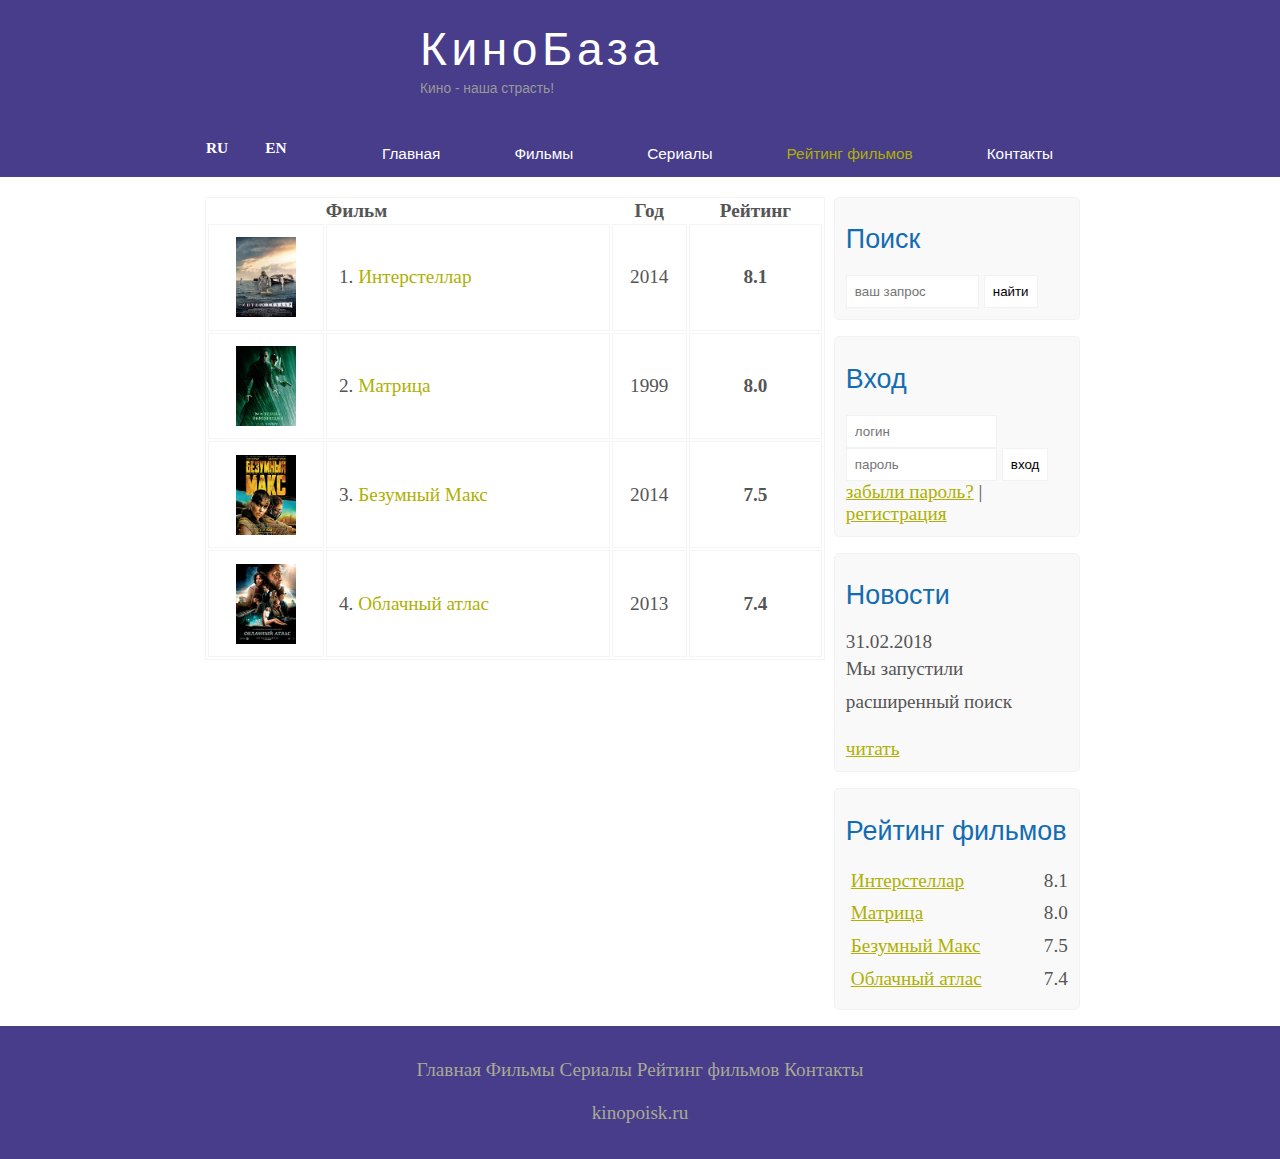
<file: KinoBaza/rating.html>
<!DOCTYPE html>
<html lang="RU">
<head>
    <meta charset="UTF-8">
    <title>Рейтинг фильмов</title>
    <meta name="description" content="КиноБаза - это портал о кино">
    <meta name="keywords" content="фильмы, фильмы онлайн, hd">
    <link rel="stylesheet" href="assets/css/style.css">
</head>
<body>

    <main>

        <header>
            <div class="logo">
                <div class="logo_text">
                    <h1><a href="index.html">КиноБаза</a></h1>
                    <h2>Кино - наша страсть!</h2>
                </div>
            </div>

            <nav>

                <ul class="menu">
                    <li><a href="index.html">Главная</a></li>
                    <li><a href="films.html">Фильмы</a></li>
                    <li><a href="series.html">Сериалы</a></li>
                    <li class="selected"><a href="rating.html">Рейтинг фильмов</a></li>
                    <li><a href="contact.html">Контакты</a></li>
                </ul>

                <ul class="language-menu">
                    <li><a href="rating.html">RU</a></li>
                    <li><a href="en_rating.html">EN</a></li>
                </ul>
            </nav>
        </header>

        <div class="site_content">

            <aside>

                <div class="sitebar">
                    <h2>Поиск</h2>
                    <form method="post" action="#" id="search_form">
                        <input type="search" name="search_field" placeholder="ваш запрос">
                        <input type="submit" class="btn" value="найти">
                    </form>
                </div>

                <div class="sitebar">
                    <h2>Вход</h2>
                    <form action="#" method="post" id="login">

                        <input type="text" name="login_field" placeholder="логин">
                        <input type="password" name="password_field" placeholder="пароль">
                        <input type="submit" class="btn" value="вход">
                        <div class="lables_passreg_text">
                            <span><a href="#">забыли пароль?</a></span> | <span><a href="#">регистрация</a></span>
                        </div>

                    </form>
                </div>
                <div class="sitebar">
                    <h2>Новости</h2>
                    <span>31.02.2018</span>
                    <p>Мы запустили расширенный поиск</p>
                    <a href="#">читать</a>
                </div>

                <div class="sitebar">
                    <h2>Рейтинг фильмов</h2>
                    <ul>
                        <li><a href="shows/show.html">Интерстеллар</a><span class="rating_sitebar">8.1</span></li>
                        <li><a href="shows/show2.html">Матрица</a><span class="rating_sitebar">8.0</span></li>
                        <li><a href="shows/show3.html">Безумный Макс</a><span class="rating_sitebar">7.5</span></li>
                        <li><a href="shows/show4.html">Облачный атлас</a><span class="rating_sitebar">7.4</span></li>   
                    </ul>
                </div>

            </aside>

            <section>

                <table>

                    <tr>
                        <th></th>
                        <th>Фильм</th>
                        <th class="center">Год</th>
                        <th class="center">Рейтинг</th>
                    </tr>
                    <tr>
                        <td class="center"><img src="assets/img/inter.png"></td>
                        <td>1. <a href="shows/show.html">Интерстеллар</a></td>
                        <td class="center">2014</td>
                        <td class="center rating">8.1</td>
                    </tr>
                    <tr>
                        <td class="center"><img src="assets/img/matrix.png"></td>
                        <td>2. <a href="shows/show2.html">Матрица</a></td>
                        <td class="center">1999</td>
                        <td class="center rating">8.0</td>
                    </tr>
                    <tr>
                        <td class="center"><img src="assets/img/max.png"></td>
                        <td>3. <a href="shows/show3.html">Безумный Макс</a></td>
                        <td class="center">2014</td>
                        <td class="center rating">7.5</td>
                    </tr>
                    <tr>
                        <td class="center"><img src="assets/img/cloud.png"></td>
                        <td>4. <a href="shows/show4.html">Облачный атлас</a></td>
                        <td class="center">2013</td>
                        <td class="center rating">7.4</td>
                    </tr>

                </table>

            </section>

                </div>

                <div class="footer">
                    <p>
                        <a href="index.html">Главная</a>
                        <a href="films.html">Фильмы</a>
                        <a href="series.html">Сериалы</a>
                        <a href="rating.html">Рейтинг фильмов</a>
                        <a href="contact.html">Контакты</a>
                    </p>
                    <p>kinopoisk.ru</p>
                </div>
            </main>
        </body>
        </html>
</file>
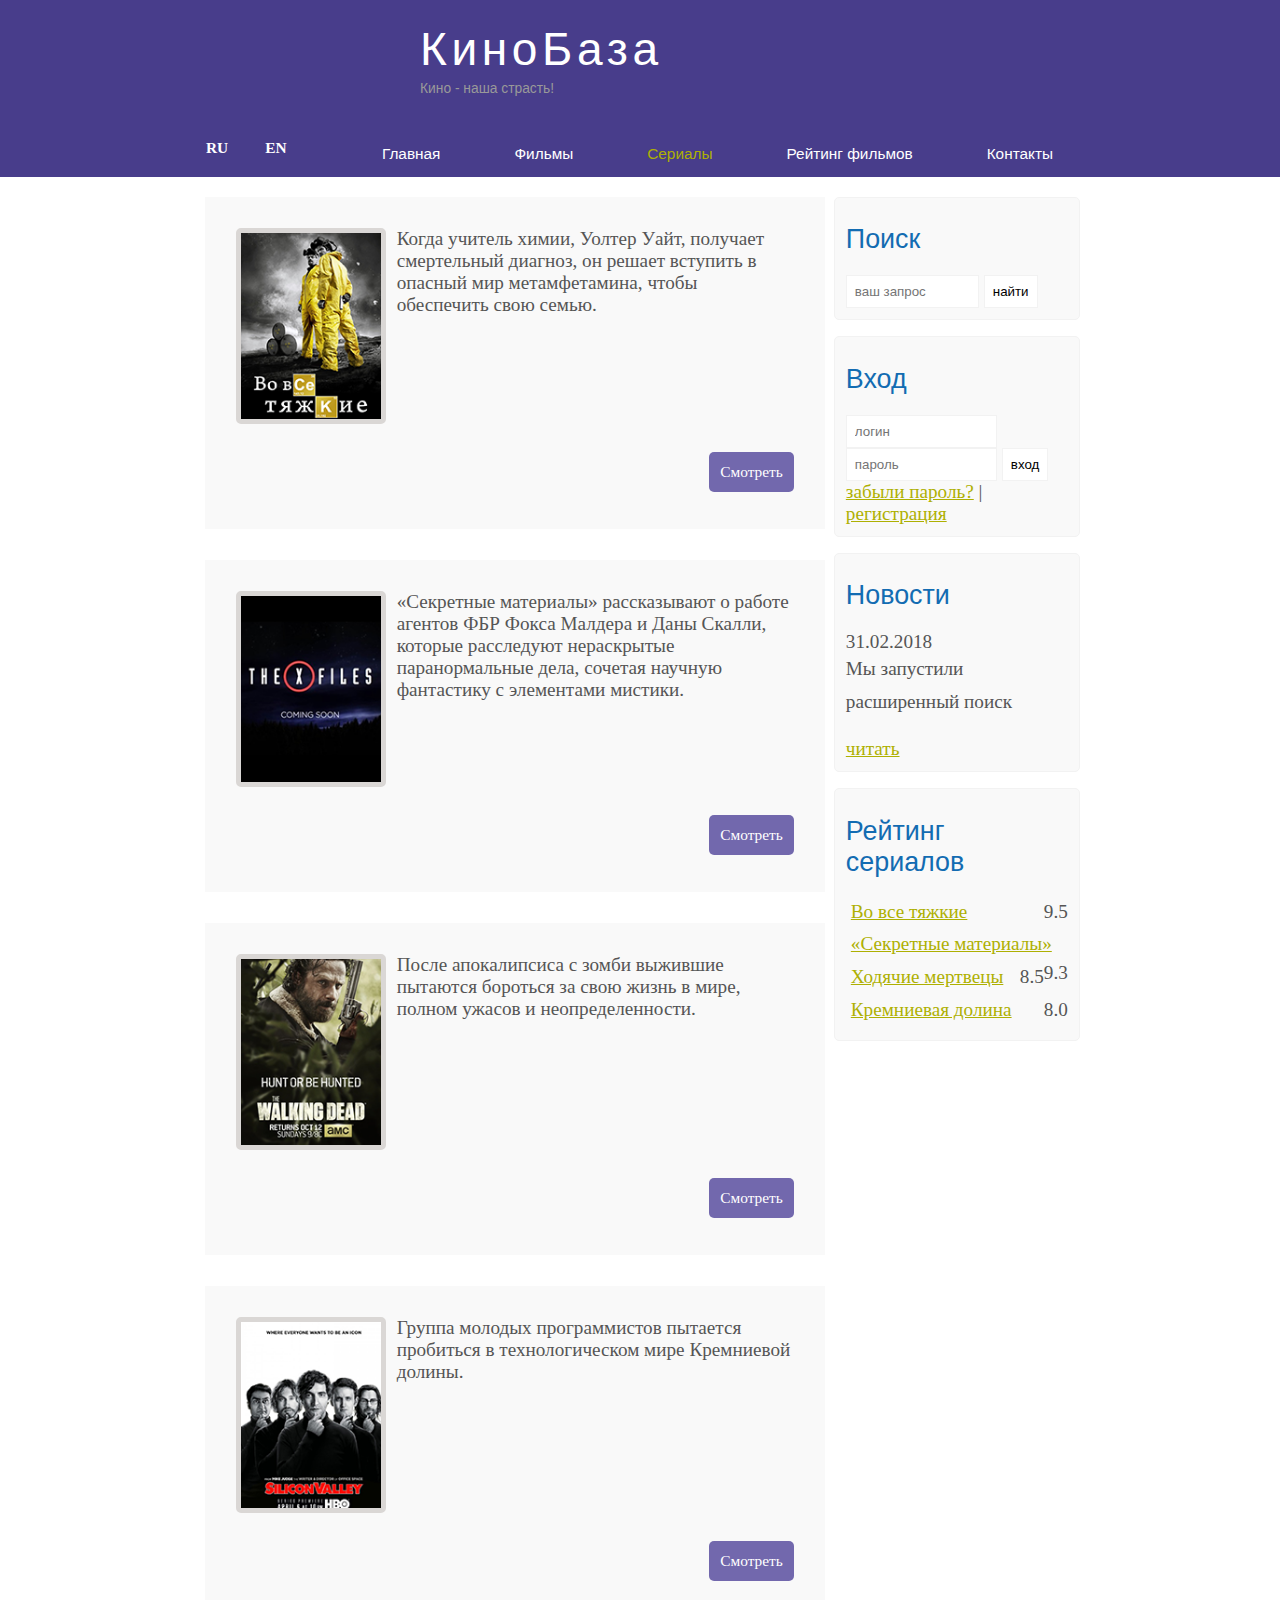
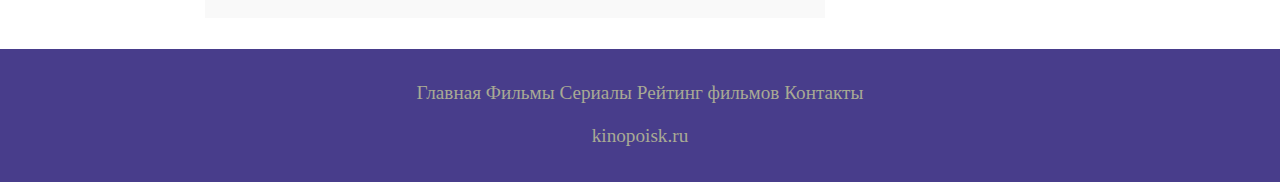
<file: KinoBaza/series.html>
<!DOCTYPE html>
<html lang="RU">
<head>
    <meta charset="UTF-8">
    <title>Сериалы</title>
    <meta name="description" content="КиноБаза - это портал о сериалах">
    <meta name="keywords" content="сериалы, смотреть сериалы, hd">
    <link rel="stylesheet" href="assets/css/style.css">
</head>
<body>

    <main>

        <header>
            <div class="logo">
                <div class="logo_text">
                    <h1><a href="index.html">КиноБаза</a></h1>
                    <h2>Кино - наша страсть!</h2>
                </div>
            </div>

            <nav>

                <ul class="menu">
                    <li><a href="index.html">Главная</a></li>
                    <li><a href="films.html">Фильмы</a></li>
                    <li class="selected"><a href="series.html">Сериалы</a></li>
                    <li><a href="rating.html">Рейтинг фильмов</a></li>
                    <li><a href="contact.html">Контакты</a></li>
                </ul>

                <ul class="language-menu">
                    <li><a href="series.html">RU</a></li>
                    <li><a href="en_series.html">EN</a></li>
                </ul>
            </nav>
        </header>

        <div class="site_content">

            <aside>

                <div class="sitebar">
                    <h2>Поиск</h2>
                    <form method="post" action="#" id="search_form">
                        <input type="search" name="search_field" placeholder="ваш запрос">
                        <input type="submit" class="btn" value="найти">
                    </form>
                </div>

                <div class="sitebar">
                    <h2>Вход</h2>
                    <form action="#" method="post" id="login">

                        <input type="text" name="login_field" placeholder="логин">
                        <input type="password" name="password_field" placeholder="пароль">
                        <input type="submit" class="btn" value="вход">
                        <div class="lables_passreg_text">
                            <span><a href="#">забыли пароль?</a></span> | <span><a href="#">регистрация</a></span>
                        </div>

                    </form>
                </div>
                <div class="sitebar">
                    <h2>Новости</h2>
                    <span>31.02.2018</span>
                    <p>Мы запустили расширенный поиск</p>
                    <a href="#">читать</a>
                </div>

                <div class="sitebar">
                    <h2>Рейтинг сериалов</h2>
                    <ul>
                        <li><a href="shows/show5.html">Во все тяжкие</a><span class="rating_sitebar">9.5</span></li>
                        <li><a href="shows/show6.html">«Секретные материалы»</a><span class="rating_sitebar">9.3</span></li>
                        <li><a href="shows/show7.html">Ходячие мертвецы</a><span class="rating_sitebar">8.5</span></li>
                        <li><a href="shows/show8.html">Кремниевая долина</a><span class="rating_sitebar">8.0</span></li>   
                    </ul>
                </div>

            </aside>

            <section>

                <div class="info_film">
                    <img src="assets/img/breakingbad.png" alt="Breaking Bad">
                    Когда учитель химии, Уолтер Уайт, получает смертельный диагноз, он решает вступить в опасный мир метамфетамина, чтобы обеспечить свою семью.
                    <div class="button"><a href="shows/show5.html">Смотреть</a></div>
                </div>

                <div class="info_film">
                    <img src="assets/img/xfiles.png" alt="The X Files">
                    «Секретные материалы» рассказывают о работе агентов ФБР Фокса Малдера и Даны Скалли, которые расследуют нераскрытые паранормальные дела, сочетая научную фантастику с элементами мистики.
                    <div class="button"><a href="shows/show6.html">Смотреть</a></div>
                </div>

                <div class="info_film">
                    <img src="assets/img/dead.png" alt="The Walking Dead">
                    После апокалипсиса с зомби выжившие пытаются бороться за свою жизнь в мире, полном ужасов и неопределенности.
                    <div class="button"><a href="shows/show7.html">Смотреть</a></div>
                </div>

                <div class="info_film">
                    <img src="assets/img/silicon.png" alt="Silicon Valley">
                    Группа молодых программистов пытается пробиться в технологическом мире Кремниевой долины.
                    <div class="button"><a href="shows/show8.html">Смотреть</a></div>
                </div>

            </section>

        </div>

        <div class="footer">
            <p>
                <a href="index.html">Главная</a>
                <a href="films.html">Фильмы</a>
                <a href="series.html">Сериалы</a>
                <a href="rating.html">Рейтинг фильмов</a>
                <a href="contact.html">Контакты</a>
            </p>
            <p>kinopoisk.ru</p>
        </div>
    </main>
</body>
</html>
</file>
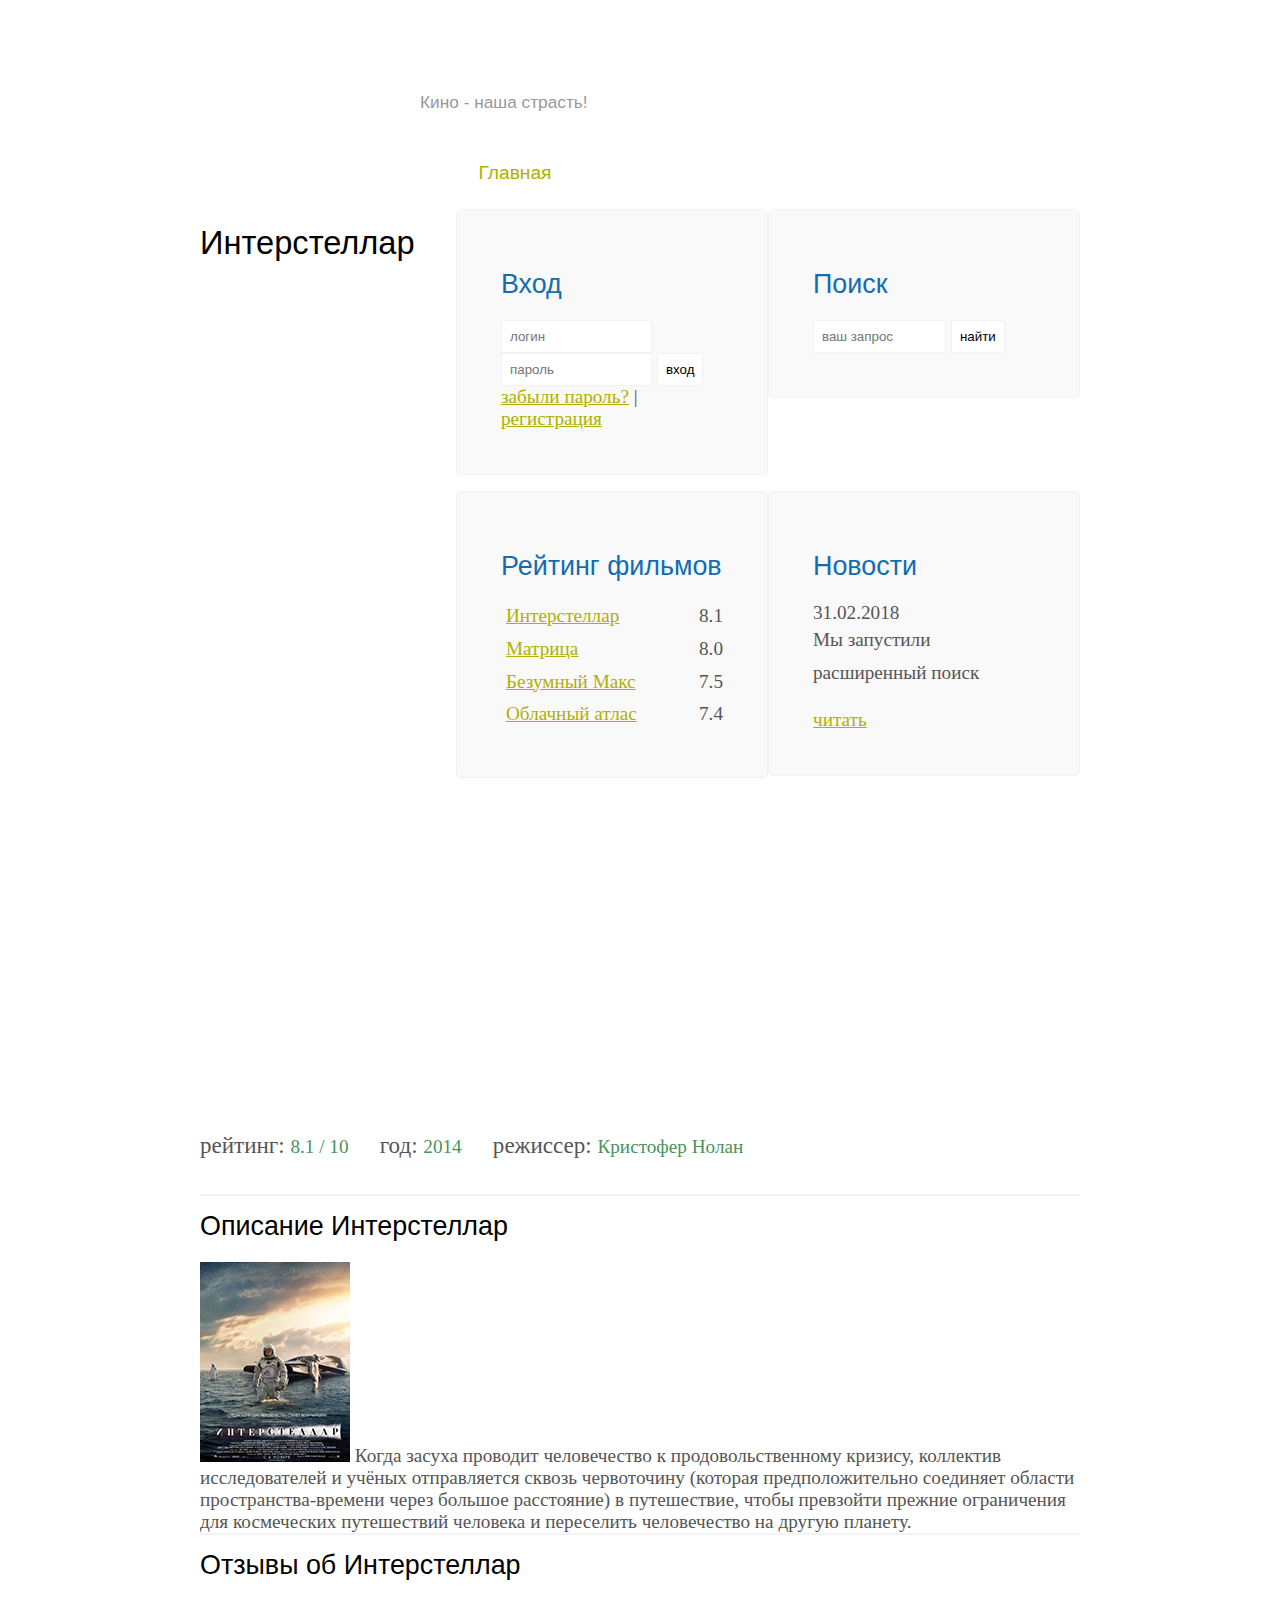
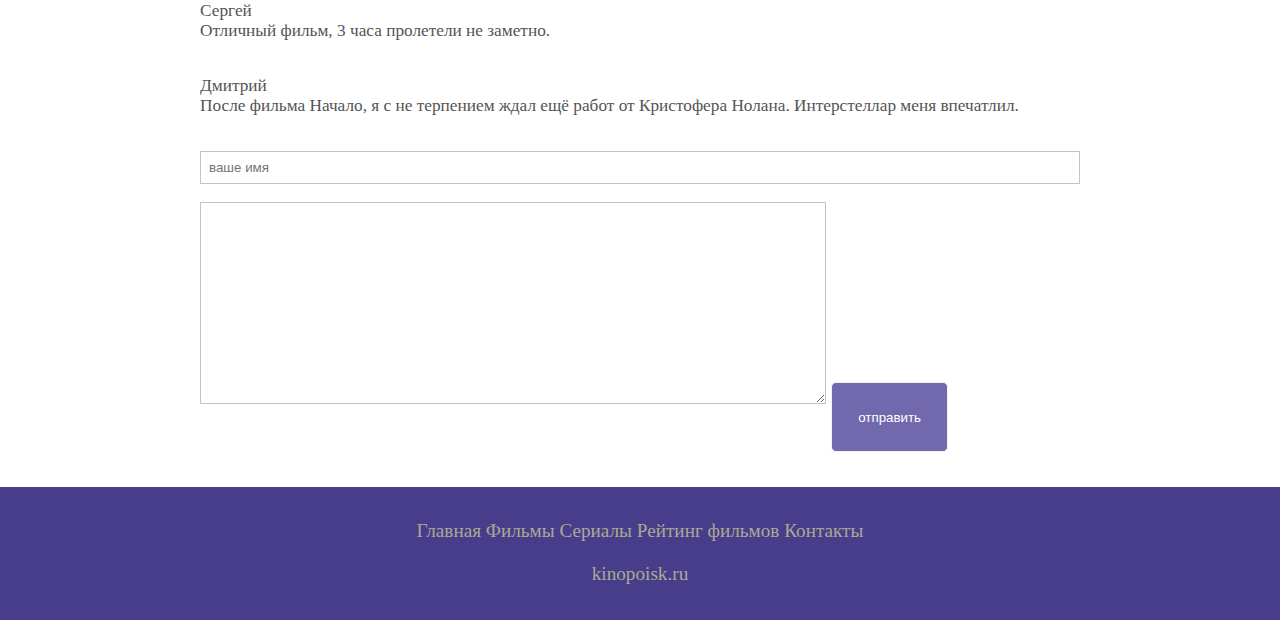
<file: KinoBaza/show.html>
<!DOCTYPE html>
<html lang="en">
<head>
    <meta charset="UTF-8">
    <title>Фильм Интерстеллар</title>
    <meta name="description" content="КиноБаза - это портал о кино">
    <meta name="keywords" content="фильмы, фильмы онлайн, hd">
    <link rel="stylesheet" href="assets/css/style.css">
</head>
<body>

    <div class="main">

        <div class="header">
            <div class="logo">
                <div class="logo_text">
                    <h1><a href="index.html">КиноБаза</a></h1>
                    <h2>Кино - наша страсть!</h2>
                </div>
            </div>

            <div class="menubar">

                <ul class="menu">
                    <li class="selected"><a href="index.html">Главная</a></li>
                    <li><a href="films.html">Фильмы</a></li>
                    <li><a href="series.html">Сериалы</a></li>
                    <li><a href="rating.html">Рейтинг фильмов</a></li>
                    <li><a href="contact.html">Контакты</a></li>
                </ul>

            </div>
        </div>

        <div class="site_content">

            <div class="sitebar_container">

                <div class="sitebar">
                    <h2>Поиск</h2>
                    <form method="post" action="#" id="search_form">
                        <input type="search" name="search_field" placeholder="ваш запрос">
                        <input type="submit" class="btn" value="найти">
                    </form>
                </div>

                <div class="sitebar">
                    <h2>Вход</h2>
                    <form action="#" method="post" id="login">

                        <input type="text" name="login_field" placeholder="логин">
                        <input type="password" name="password_field" placeholder="пароль">
                        <input type="submit" class="btn" value="вход">
                        <div class="lables_passreg_text">
                            <span><a href="#">забыли пароль?</a></span> | <span><a href="#">регистрация</a></span>
                        </div>

                    </form>
                </div>
                <div class="sitebar">
                    <h2>Новости</h2>
                    <span>31.02.2018</span>
                    <p>Мы запустили расширенный поиск</p>
                    <a href="#">читать</a>
                </div>

                <div class="sitebar">
                    <h2>Рейтинг фильмов</h2>
                    <ul>
                        <li><a href="show.html">Интерстеллар</a><span class="rating_sitebar">8.1</span></li>
                        <li><a href="show2.html">Матрица</a><span class="rating_sitebar">8.0</span></li>
                        <li><a href="show3.html">Безумный Макс</a><span class="rating_sitebar">7.5</span></li>
                        <li><a href="show4.html">Облачный атлас</a><span class="rating_sitebar">7.4</span></li>   
                    </ul>
                </div>

            </div>

            <div class="content">

                <h1>Интерстеллар</h1>

                <iframe width="560" height="315" src="https://www.youtube.com/embed/qcPfI0y7wRU?si=4er3Se_Q_M-WBo1c"frameborder="0" allowfullscreen></iframe>

                <div class="info_film_page">
                    <span class="label">рейтинг: </span><span class="value">8.1 / 10</span>
                    <span class="label">год: </span><span class="value">2014</span>
                    <span class="label">режиссер: </span><span class="value">Кристофер Нолан</span>
                </div>
                <hr>
                <h2>Описание Интерстеллар</h2>
                <div class="description_film">
                    <img src="assets/img/inter.png">
                    Когда засуха проводит человечество к продовольственному кризису, коллектив
                    исследователей и учёных отправляется сквозь червоточину (которая 
                    предположительно соединяет области пространства-времени через большое
                    расстояние) в путешествие, чтобы превзойти прежние ограничения для
                    космеческих путешествий человека и переселить человечество на другую планету.
                </div>



                <hr>
                <h2>Отзывы об Интерстеллар</h2>

                <div class="reviews">
                    <div class="review_name">
                        Сергей
                    </div>
                    <div class="review_text">
                        Отличный фильм, 3 часа пролетели не заметно.
                    </div>
                </div>

                <div class="reviews">
                    <div class="review_name">
                        Дмитрий
                    </div>
                    <div class="review_text">
                        После фильма Начало, я с не терпением ждал ещё работ от Кристофера
                        Нолана. Интерстеллар меня впечатлил.
                    </div>
                </div>
                
                <div class="send">
                    <form action="#" method="post" id="review">
                        <input type="text" name="review_text" placeholder="ваше имя">
                        <textarea name="review_text"></textarea>
                        <input class="btn" type="submit" value="отправить">
                    </form>
                </div>

                </div>
                </div>
                

        <div class="footer">
            <p>
                <a href="index.html">Главная</a>
                <a href="films.html">Фильмы</a>
                <a href="series.html">Сериалы</a>
                <a href="rating.html">Рейтинг фильмов</a>
                <a href="contact.html">Контакты</a>
            </p>
            <p>kinopoisk.ru</p>
        </div>

    </div>

</body>
</html>
</file>
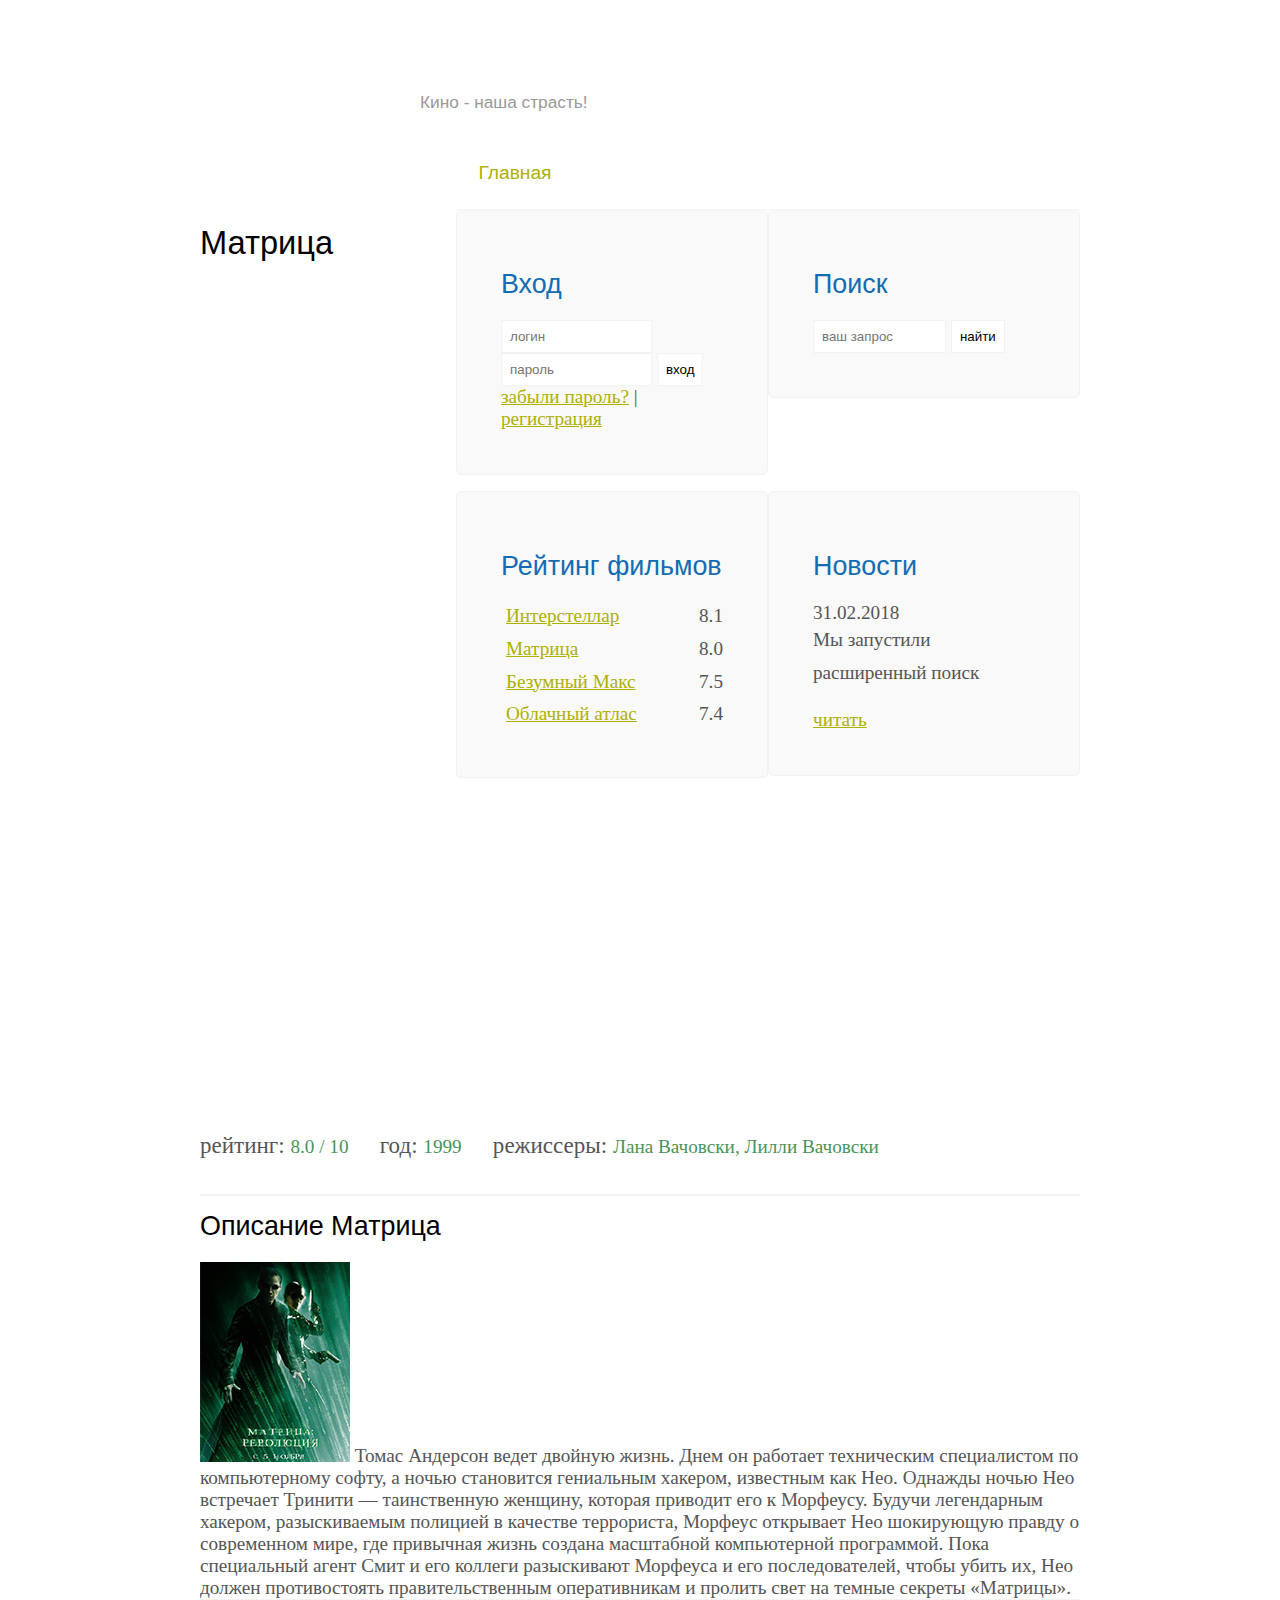
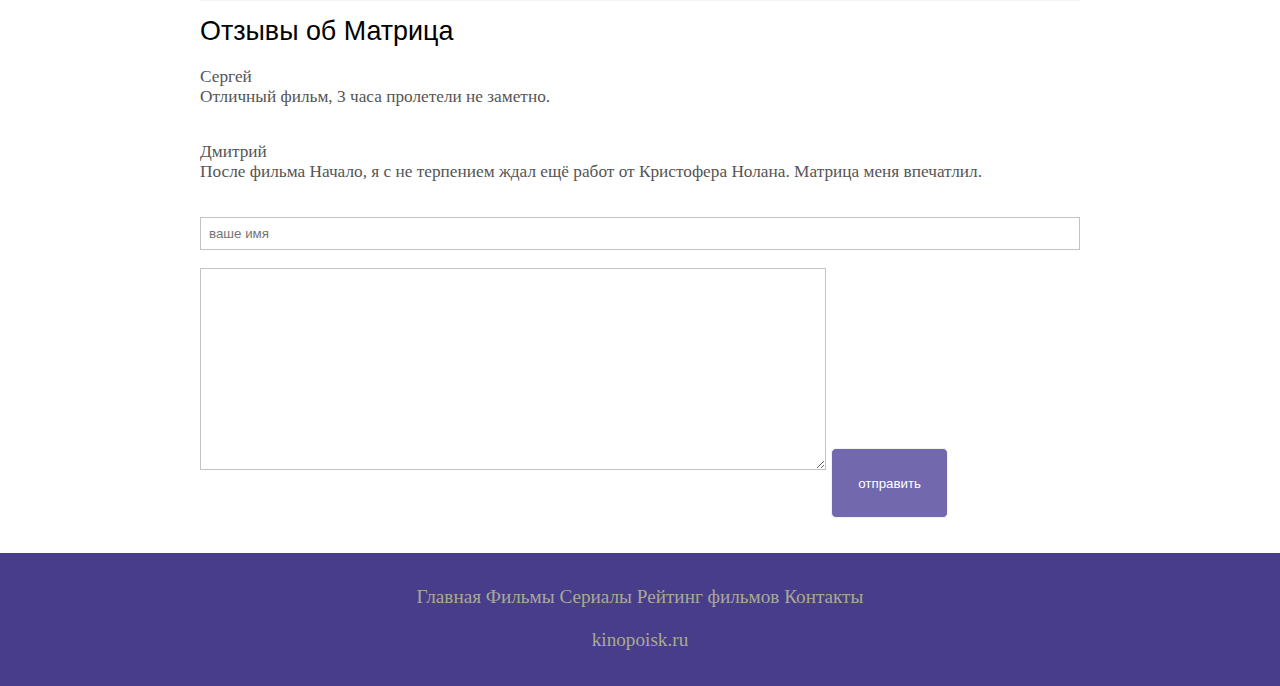
<file: KinoBaza/show2.html>
<!DOCTYPE html>
<html lang="en">
<head>
    <meta charset="UTF-8">
    <title>Фильм Интерстеллар</title>
    <meta name="description" content="КиноБаза - это портал о кино">
    <meta name="keywords" content="фильмы, фильмы онлайн, hd">
    <link rel="stylesheet" href="assets/css/style.css">
</head>
<body>

    <div class="main">

        <div class="header">
            <div class="logo">
                <div class="logo_text">
                    <h1><a href="index.html">КиноБаза</a></h1>
                    <h2>Кино - наша страсть!</h2>
                </div>
            </div>

            <div class="menubar">

                <ul class="menu">
                    <li class="selected"><a href="index.html">Главная</a></li>
                    <li><a href="films.html">Фильмы</a></li>
                    <li><a href="series.html">Сериалы</a></li>
                    <li><a href="rating.html">Рейтинг фильмов</a></li>
                    <li><a href="contact.html">Контакты</a></li>
                </ul>

            </div>
        </div>

        <div class="site_content">

            <div class="sitebar_container">

                <div class="sitebar">
                    <h2>Поиск</h2>
                    <form method="post" action="#" id="search_form">
                        <input type="search" name="search_field" placeholder="ваш запрос">
                        <input type="submit" class="btn" value="найти">
                    </form>
                </div>

                <div class="sitebar">
                    <h2>Вход</h2>
                    <form action="#" method="post" id="login">

                        <input type="text" name="login_field" placeholder="логин">
                        <input type="password" name="password_field" placeholder="пароль">
                        <input type="submit" class="btn" value="вход">
                        <div class="lables_passreg_text">
                            <span><a href="#">забыли пароль?</a></span> | <span><a href="#">регистрация</a></span>
                        </div>

                    </form>
                </div>
                <div class="sitebar">
                    <h2>Новости</h2>
                    <span>31.02.2018</span>
                    <p>Мы запустили расширенный поиск</p>
                    <a href="#">читать</a>
                </div>

                <div class="sitebar">
                    <h2>Рейтинг фильмов</h2>
                    <ul>
                        <li><a href="show.html">Интерстеллар</a><span class="rating_sitebar">8.1</span></li>
                        <li><a href="show2.html">Матрица</a><span class="rating_sitebar">8.0</span></li>
                        <li><a href="show3.html">Безумный Макс</a><span class="rating_sitebar">7.5</span></li>
                        <li><a href="show4.html">Облачный атлас</a><span class="rating_sitebar">7.4</span></li>   
                    </ul>
                </div>

            </div>

            <div class="content">

                <h1>Матрица</h1>

                <iframe width="560" height="315" src="https://www.youtube.com/embed/1yb9FIU1ZB4?si=S4_x3tKwro7D_wSW" frameborder="0" allowfullscreen></iframe>

                <div class="info_film_page">
                    <span class="label">рейтинг: </span><span class="value">8.0 / 10</span>
                    <span class="label">год: </span><span class="value">1999</span>
                    <span class="label">режиссеры: </span><span class="value">	
                        Лана Вачовски, Лилли Вачовски</span>
                </div>
                <hr>
                <h2>Описание Матрица</h2>
                <div class="description_film">
                    <img src="assets/img/matrix.png">
                    Томас Андерсон ведет двойную жизнь. Днем он работает техническим специалистом по компьютерному софту, 
                    а ночью становится гениальным хакером, известным как Нео. Однажды ночью Нео встречает Тринити — таинственную женщину, 
                    которая приводит его к Морфеусу. Будучи легендарным хакером, разыскиваемым полицией в качестве террориста, 
                    Морфеус открывает Нео шокирующую правду о современном мире, где привычная жизнь создана масштабной компьютерной программой. 
                    Пока специальный агент Смит и его коллеги разыскивают Морфеуса и его последователей, чтобы убить их, 
                    Нео должен противостоять правительственным оперативникам и пролить свет на темные секреты «Матрицы».
                </div>



                <hr>
                <h2>Отзывы об Матрица</h2>

                <div class="reviews">
                    <div class="review_name">
                        Сергей
                    </div>
                    <div class="review_text">
                        Отличный фильм, 3 часа пролетели не заметно.
                    </div>
                </div>

                <div class="reviews">
                    <div class="review_name">
                        Дмитрий
                    </div>
                    <div class="review_text">
                        После фильма Начало, я с не терпением ждал ещё работ от Кристофера
                        Нолана. Матрица меня впечатлил.
                    </div>
                </div>
                
                <div class="send">
                    <form action="#" method="post" id="review">
                        <input type="text" name="review_text" placeholder="ваше имя">
                        <textarea name="review_text"></textarea>
                        <input class="btn" type="submit" value="отправить">
                    </form>
                </div>

                </div>
                </div>
                

        <div class="footer">
            <p>
                <a href="index.html">Главная</a>
                <a href="films.html">Фильмы</a>
                <a href="series.html">Сериалы</a>
                <a href="rating.html">Рейтинг фильмов</a>
                <a href="contact.html">Контакты</a>
            </p>
            <p>kinopoisk.ru</p>
        </div>

    </div>

</body>
</html>
</file>
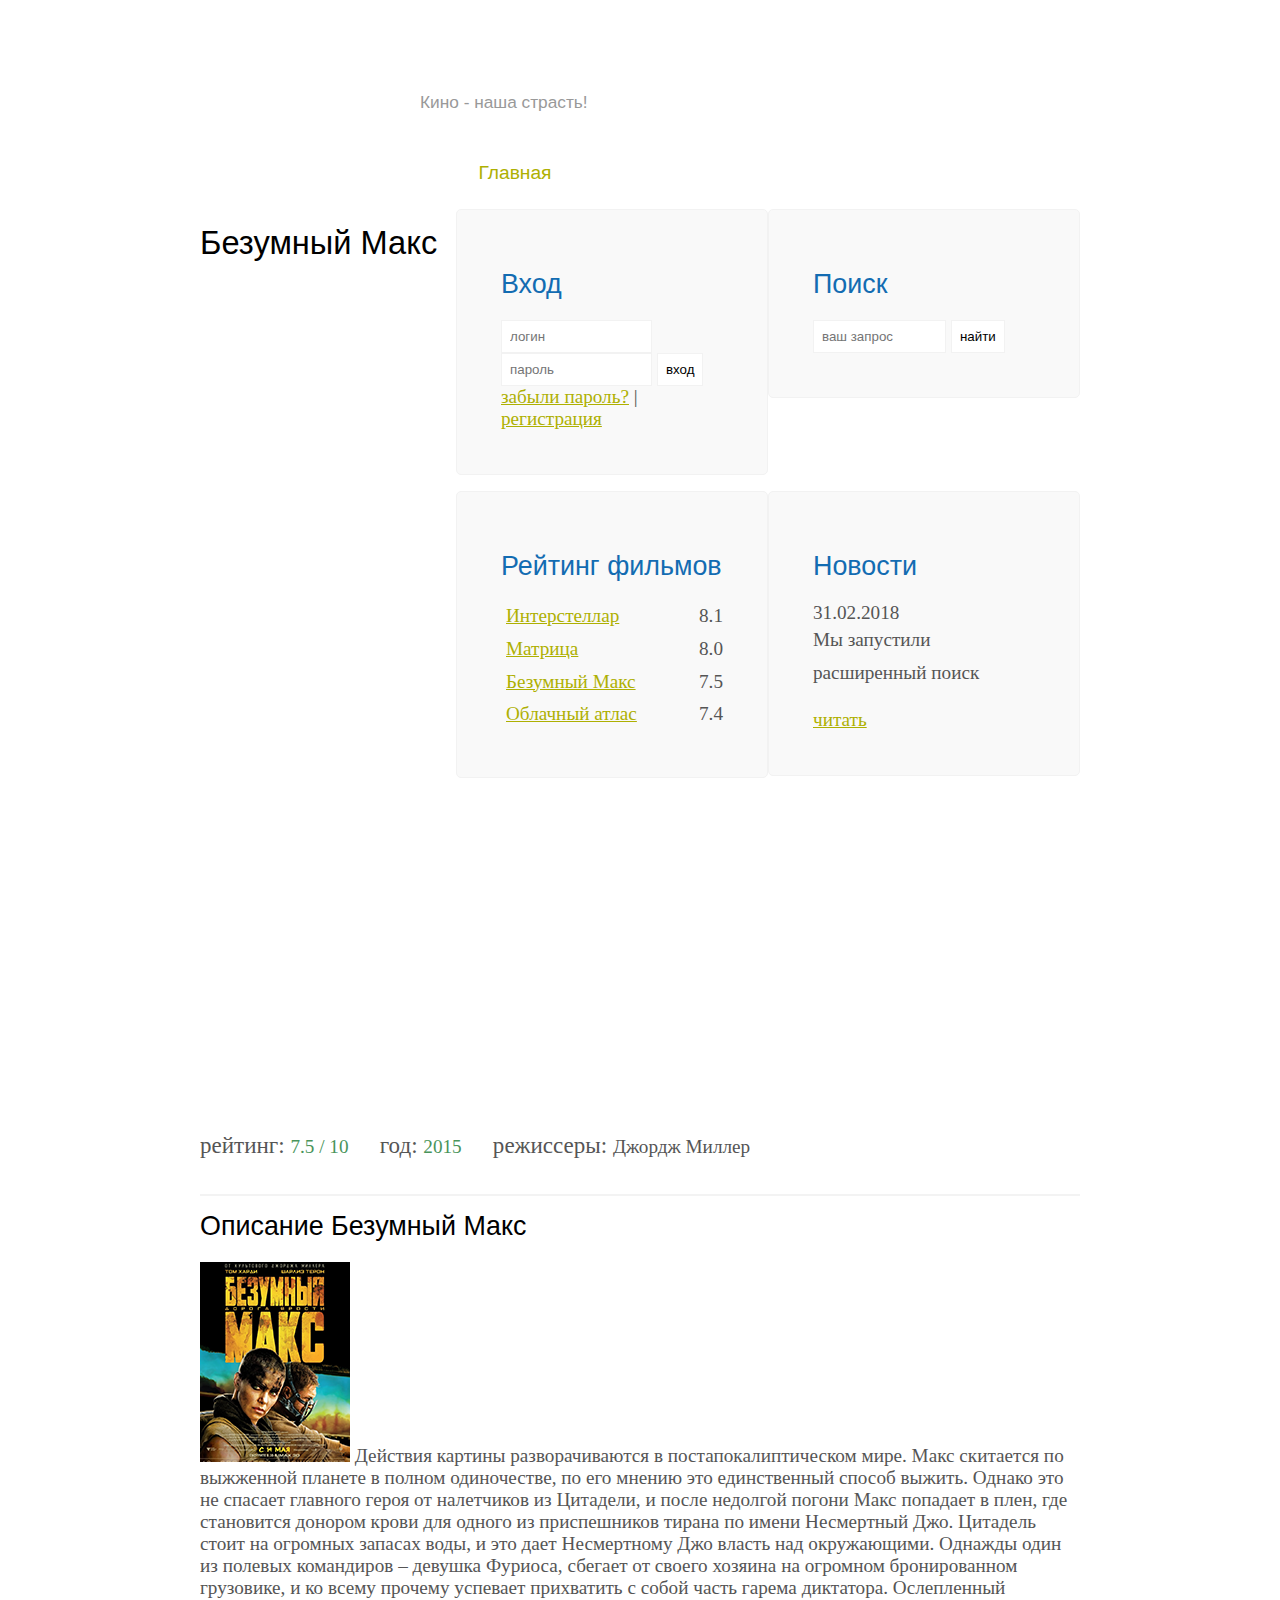
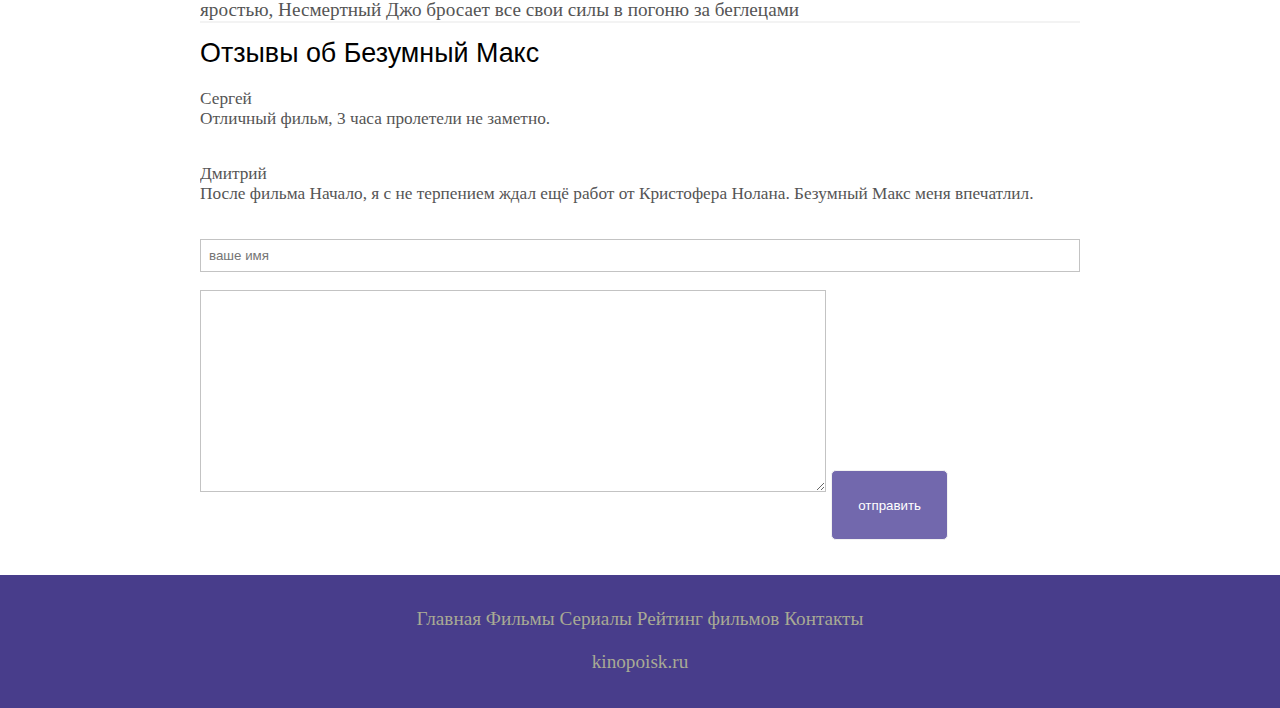
<file: KinoBaza/show3.html>
<!DOCTYPE html>
<html lang="en">
<head>
    <meta charset="UTF-8">
    <title>Фильм Интерстеллар</title>
    <meta name="description" content="КиноБаза - это портал о кино">
    <meta name="keywords" content="фильмы, фильмы онлайн, hd">
    <link rel="stylesheet" href="assets/css/style.css">
</head>
<body>

    <div class="main">

        <div class="header">
            <div class="logo">
                <div class="logo_text">
                    <h1><a href="index.html">КиноБаза</a></h1>
                    <h2>Кино - наша страсть!</h2>
                </div>
            </div>

            <div class="menubar">

                <ul class="menu">
                    <li class="selected"><a href="index.html">Главная</a></li>
                    <li><a href="films.html">Фильмы</a></li>
                    <li><a href="series.html">Сериалы</a></li>
                    <li><a href="rating.html">Рейтинг фильмов</a></li>
                    <li><a href="contact.html">Контакты</a></li>
                </ul>

            </div>
        </div>

        <div class="site_content">

            <div class="sitebar_container">

                <div class="sitebar">
                    <h2>Поиск</h2>
                    <form method="post" action="#" id="search_form">
                        <input type="search" name="search_field" placeholder="ваш запрос">
                        <input type="submit" class="btn" value="найти">
                    </form>
                </div>

                <div class="sitebar">
                    <h2>Вход</h2>
                    <form action="#" method="post" id="login">

                        <input type="text" name="login_field" placeholder="логин">
                        <input type="password" name="password_field" placeholder="пароль">
                        <input type="submit" class="btn" value="вход">
                        <div class="lables_passreg_text">
                            <span><a href="#">забыли пароль?</a></span> | <span><a href="#">регистрация</a></span>
                        </div>

                    </form>
                </div>
                <div class="sitebar">
                    <h2>Новости</h2>
                    <span>31.02.2018</span>
                    <p>Мы запустили расширенный поиск</p>
                    <a href="#">читать</a>
                </div>

                <div class="sitebar">
                    <h2>Рейтинг фильмов</h2>
                    <ul>
                        <li><a href="show.html">Интерстеллар</a><span class="rating_sitebar">8.1</span></li>
                        <li><a href="show2.html">Матрица</a><span class="rating_sitebar">8.0</span></li>
                        <li><a href="show3.html">Безумный Макс</a><span class="rating_sitebar">7.5</span></li>
                        <li><a href="show4.html">Облачный атлас</a><span class="rating_sitebar">7.4</span></li>   
                    </ul>
                </div>

            </div>

            <div class="content">

                <h1>Безумный Макс</h1>

                <iframe width="560" height="315" src="https://www.youtube.com/embed/TyaBff390CY?si=hCzk_RpRqKut0MnP"
                 frameborder="0" allowfullscreen></iframe>

                <div class="info_film_page">
                    <span class="label">рейтинг: </span><span class="value">7.5 / 10</span>
                    <span class="label">год: </span><span class="value">2015</span>
                    <span class="label">режиссеры: </span>Джордж Миллер<span class="value"></span>
                </div>
                <hr>
                <h2>Описание Безумный Макс</h2>
                <div class="description_film">
                    <img src="assets/img/max.png">
                    Действия картины разворачиваются в постапокалиптическом мире. Макс скитается по выжженной планете в полном одиночестве, 
                    по его мнению это единственный способ выжить. Однако это не спасает главного героя от налетчиков из Цитадели, 
                    и после недолгой погони Макс попадает в плен, где становится донором крови для одного из приспешников тирана по имени Несмертный Джо. 
                    Цитадель стоит на огромных запасах воды, и это дает Несмертному Джо власть над окружающими. 
                    Однажды один из полевых командиров – девушка Фуриоса, сбегает от своего хозяина на огромном бронированном грузовике, 
                    и ко всему прочему успевает прихватить с собой часть гарема диктатора. Ослепленный яростью, Несмертный Джо бросает все свои силы в погоню за беглецами
                </div>



                <hr>
                <h2>Отзывы об Безумный Макс</h2>

                <div class="reviews">
                    <div class="review_name">
                        Сергей
                    </div>
                    <div class="review_text">
                        Отличный фильм, 3 часа пролетели не заметно.
                    </div>
                </div>

                <div class="reviews">
                    <div class="review_name">
                        Дмитрий
                    </div>
                    <div class="review_text">
                        После фильма Начало, я с не терпением ждал ещё работ от Кристофера
                        Нолана. Безумный Макс меня впечатлил.
                    </div>
                </div>
                
                <div class="send">
                    <form action="#" method="post" id="review">
                        <input type="text" name="review_text" placeholder="ваше имя">
                        <textarea name="review_text"></textarea>
                        <input class="btn" type="submit" value="отправить">
                    </form>
                </div>

                </div>
                </div>
                

        <div class="footer">
            <p>
                <a href="index.html">Главная</a>
                <a href="films.html">Фильмы</a>
                <a href="series.html">Сериалы</a>
                <a href="rating.html">Рейтинг фильмов</a>
                <a href="contact.html">Контакты</a>
            </p>
            <p>kinopoisk.ru</p>
        </div>

    </div>

</body>
</html>
</file>
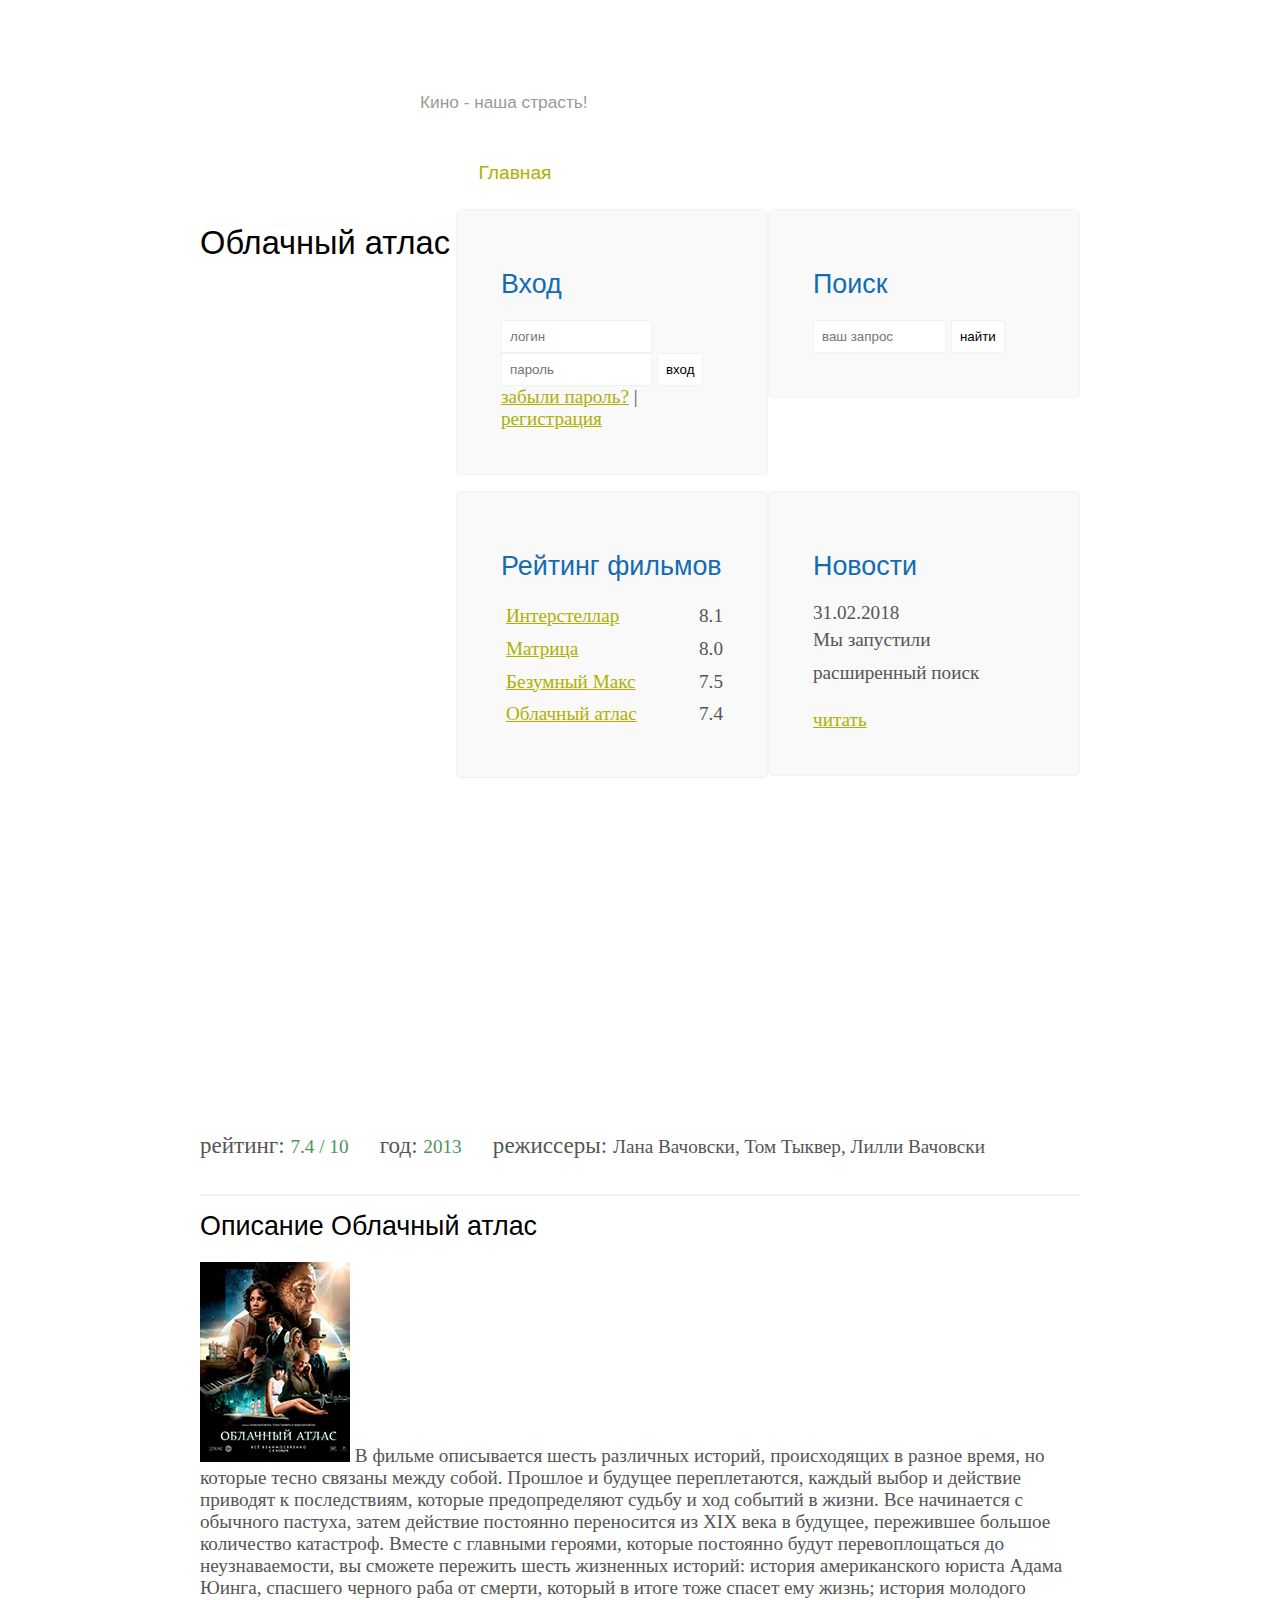
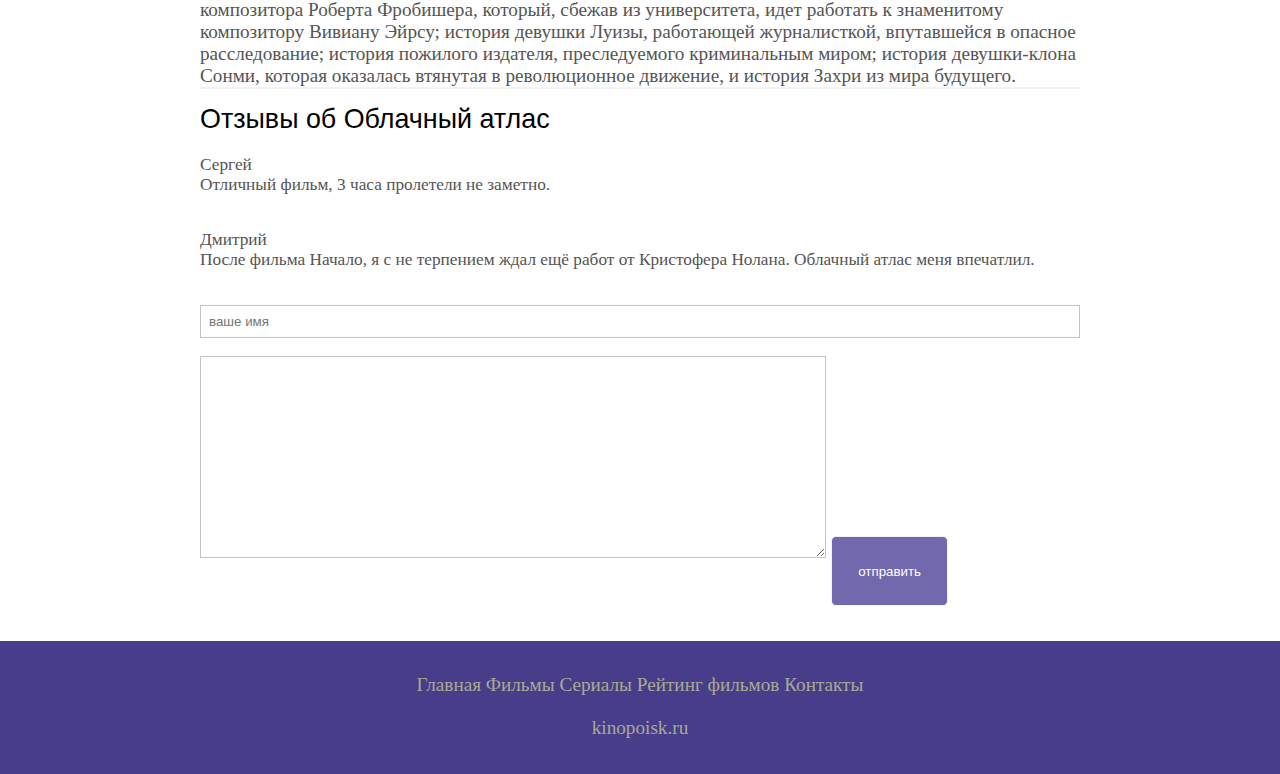
<file: KinoBaza/show4.html>
<!DOCTYPE html>
<html lang="en">
<head>
    <meta charset="UTF-8">
    <title>Фильм Интерстеллар</title>
    <meta name="description" content="КиноБаза - это портал о кино">
    <meta name="keywords" content="фильмы, фильмы онлайн, hd">
    <link rel="stylesheet" href="assets/css/style.css">
</head>
<body>

    <div class="main">

        <div class="header">
            <div class="logo">
                <div class="logo_text">
                    <h1><a href="index.html">КиноБаза</a></h1>
                    <h2>Кино - наша страсть!</h2>
                </div>
            </div>

            <div class="menubar">

                <ul class="menu">
                    <li class="selected"><a href="index.html">Главная</a></li>
                    <li><a href="films.html">Фильмы</a></li>
                    <li><a href="series.html">Сериалы</a></li>
                    <li><a href="rating.html">Рейтинг фильмов</a></li>
                    <li><a href="contact.html">Контакты</a></li>
                </ul>

            </div>
        </div>

        <div class="site_content">

            <div class="sitebar_container">

                <div class="sitebar">
                    <h2>Поиск</h2>
                    <form method="post" action="#" id="search_form">
                        <input type="search" name="search_field" placeholder="ваш запрос">
                        <input type="submit" class="btn" value="найти">
                    </form>
                </div>

                <div class="sitebar">
                    <h2>Вход</h2>
                    <form action="#" method="post" id="login">

                        <input type="text" name="login_field" placeholder="логин">
                        <input type="password" name="password_field" placeholder="пароль">
                        <input type="submit" class="btn" value="вход">
                        <div class="lables_passreg_text">
                            <span><a href="#">забыли пароль?</a></span> | <span><a href="#">регистрация</a></span>
                        </div>

                    </form>
                </div>
                <div class="sitebar">
                    <h2>Новости</h2>
                    <span>31.02.2018</span>
                    <p>Мы запустили расширенный поиск</p>
                    <a href="#">читать</a>
                </div>

                <div class="sitebar">
                    <h2>Рейтинг фильмов</h2>
                    <ul>
                        <li><a href="show.html">Интерстеллар</a><span class="rating_sitebar">8.1</span></li>
                        <li><a href="show2.html">Матрица</a><span class="rating_sitebar">8.0</span></li>
                        <li><a href="show3.html">Безумный Макс</a><span class="rating_sitebar">7.5</span></li>
                        <li><a href="show4.html">Облачный атлас</a><span class="rating_sitebar">7.4</span></li>   
                    </ul>
                </div>

            </div>

            <div class="content">

                <h1>Облачный атлас</h1>

                <iframe width="560" height="315" src="https://www.youtube.com/embed/SXW_dIwJ3Bw?si=IzZz9xBKhyJbRhOY"
                 frameborder="0" allowfullscreen></iframe>

                <div class="info_film_page">
                    <span class="label">рейтинг: </span><span class="value">7.4 / 10</span>
                    <span class="label">год: </span><span class="value">2013</span>
                    <span class="label">режиссеры: </span>Лана Вачовски, Том Тыквер, Лилли Вачовски<span class="value"></span>
                </div>
                <hr>
                <h2>Описание Облачный атлас</h2>
                <div class="description_film">
                    <img src="assets/img/cloud.png">
                    В фильме описывается шесть различных историй, происходящих в разное время, но которые тесно связаны между собой. 
                    Прошлое и будущее переплетаются, каждый выбор и действие приводят к последствиям, которые предопределяют судьбу и ход событий в жизни.
                    Все начинается с обычного пастуха, затем действие постоянно переносится из XIX века в будущее, пережившее большое количество катастроф. 
                    Вместе с главными героями, которые постоянно будут перевоплощаться до неузнаваемости, вы сможете пережить шесть жизненных историй: 
                    история американского юриста Адама Юинга, спасшего черного раба от смерти, который в итоге тоже спасет ему жизнь; история молодого композитора Роберта Фробишера, 
                    который, сбежав из университета, идет работать к знаменитому композитору Вивиану Эйрсу; история девушки Луизы, работающей журналисткой, 
                    впутавшейся в опасное расследование; история пожилого издателя, преследуемого криминальным миром; история девушки-клона Сонми, 
                    которая оказалась втянутая в революционное движение, и история Захри из мира будущего.
                </div>



                <hr>
                <h2>Отзывы об Облачный атлас</h2>

                <div class="reviews">
                    <div class="review_name">
                        Сергей
                    </div>
                    <div class="review_text">
                        Отличный фильм, 3 часа пролетели не заметно.
                    </div>
                </div>

                <div class="reviews">
                    <div class="review_name">
                        Дмитрий
                    </div>
                    <div class="review_text">
                        После фильма Начало, я с не терпением ждал ещё работ от Кристофера
                        Нолана. Облачный атлас меня впечатлил.
                    </div>
                </div>
                
                <div class="send">
                    <form action="#" method="post" id="review">
                        <input type="text" name="review_text" placeholder="ваше имя">
                        <textarea name="review_text"></textarea>
                        <input class="btn" type="submit" value="отправить">
                    </form>
                </div>

                </div>
                </div>
                

        <div class="footer">
            <p>
                <a href="index.html">Главная</a>
                <a href="films.html">Фильмы</a>
                <a href="series.html">Сериалы</a>
                <a href="rating.html">Рейтинг фильмов</a>
                <a href="contact.html">Контакты</a>
            </p>
            <p>kinopoisk.ru</p>
        </div>

    </div>

</body>
</html>
</file>
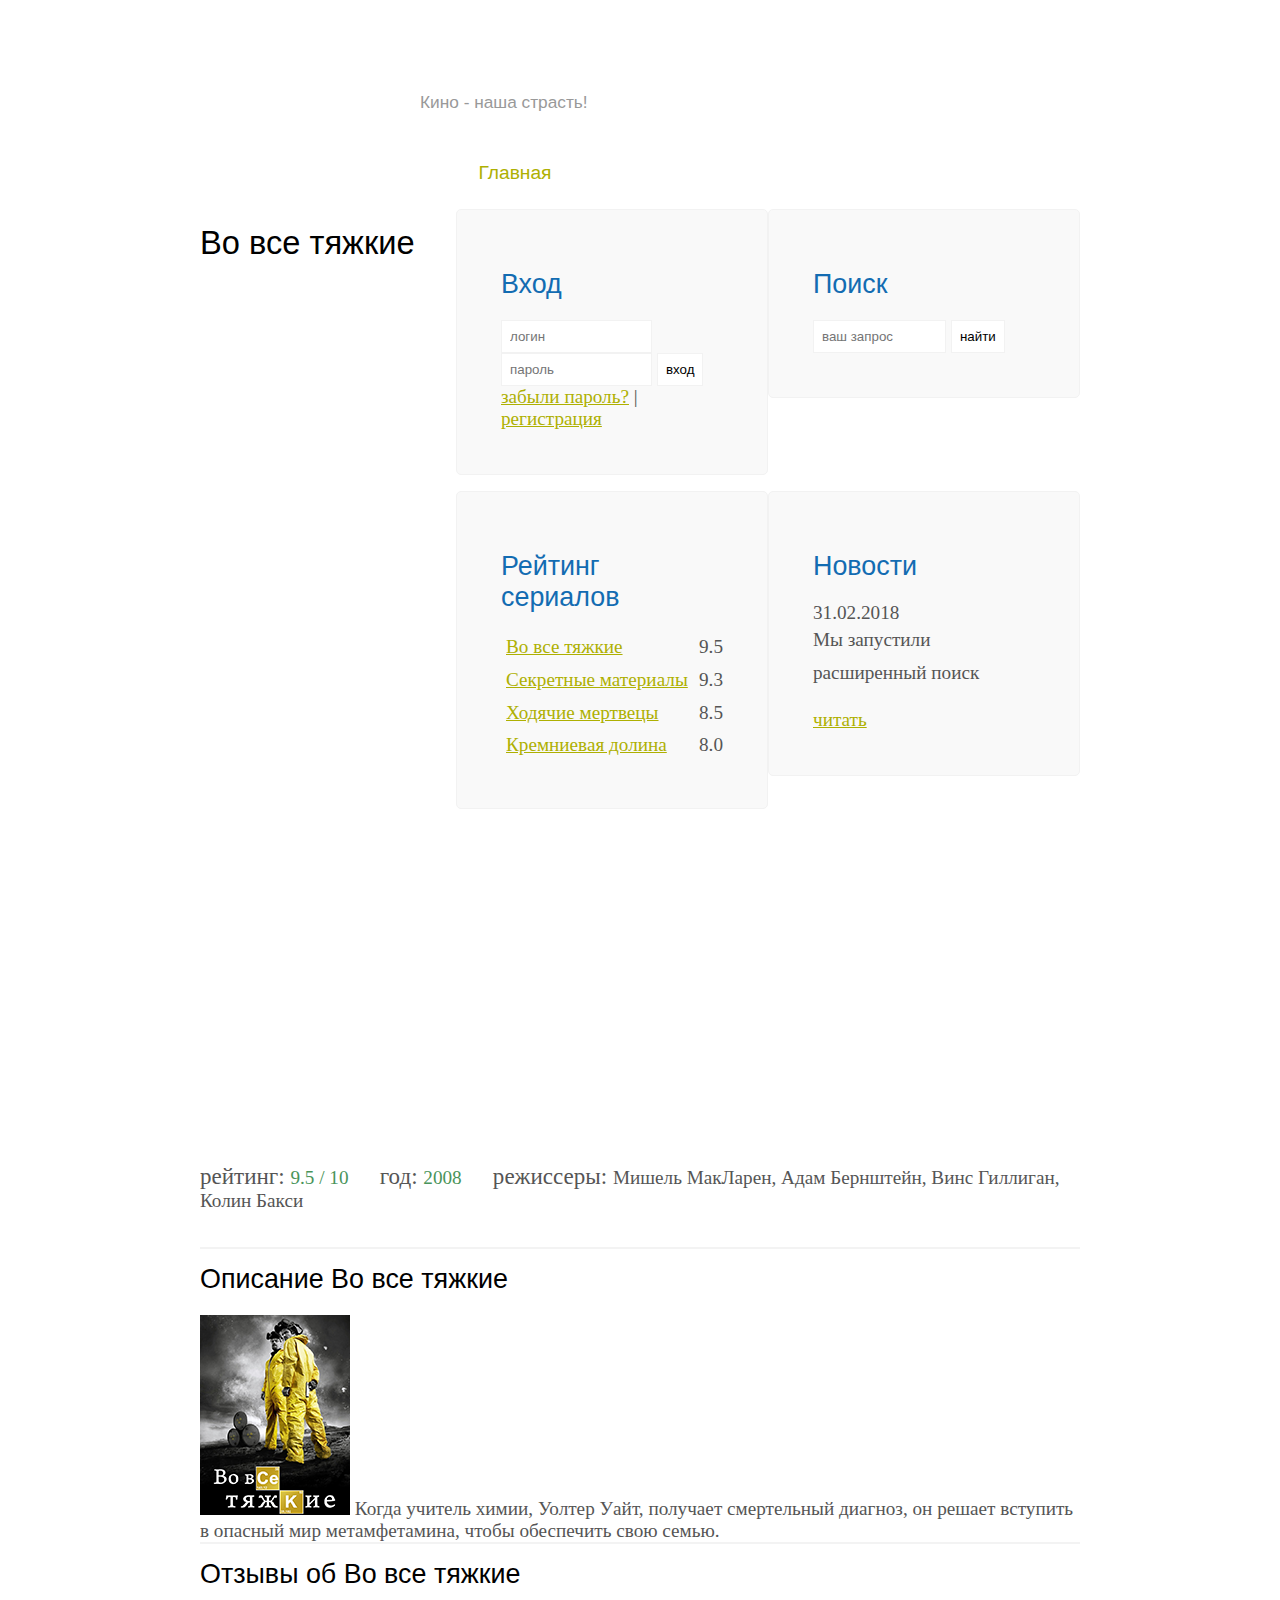
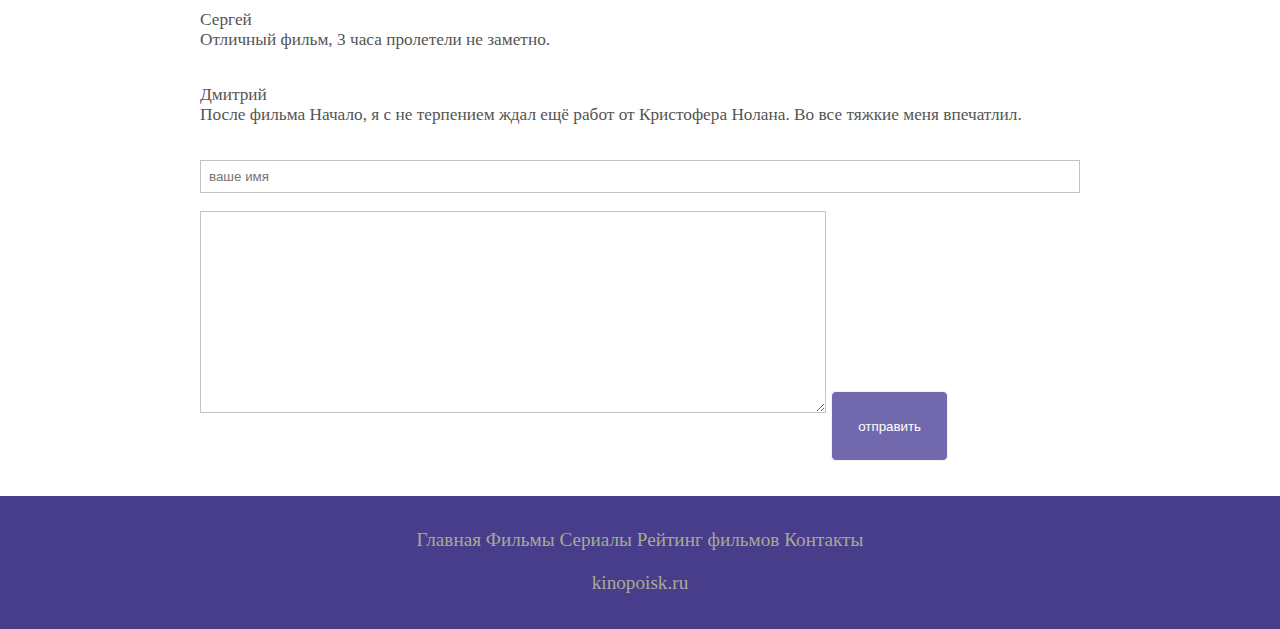
<file: KinoBaza/show5.html>
<!DOCTYPE html>
<html lang="en">
<head>
    <meta charset="UTF-8">
    <title>Фильм Интерстеллар</title>
    <meta name="description" content="КиноБаза - это портал о кино">
    <meta name="keywords" content="фильмы, фильмы онлайн, hd">
    <link rel="stylesheet" href="assets/css/style.css">
</head>
<body>

    <div class="main">

        <div class="header">
            <div class="logo">
                <div class="logo_text">
                    <h1><a href="index.html">КиноБаза</a></h1>
                    <h2>Кино - наша страсть!</h2>
                </div>
            </div>

            <div class="menubar">

                <ul class="menu">
                    <li class="selected"><a href="index.html">Главная</a></li>
                    <li><a href="films.html">Фильмы</a></li>
                    <li><a href="series.html">Сериалы</a></li>
                    <li><a href="rating.html">Рейтинг фильмов</a></li>
                    <li><a href="contact.html">Контакты</a></li>
                </ul>

            </div>
        </div>

        <div class="site_content">

            <div class="sitebar_container">

                <div class="sitebar">
                    <h2>Поиск</h2>
                    <form method="post" action="#" id="search_form">
                        <input type="search" name="search_field" placeholder="ваш запрос">
                        <input type="submit" class="btn" value="найти">
                    </form>
                </div>

                <div class="sitebar">
                    <h2>Вход</h2>
                    <form action="#" method="post" id="login">

                        <input type="text" name="login_field" placeholder="логин">
                        <input type="password" name="password_field" placeholder="пароль">
                        <input type="submit" class="btn" value="вход">
                        <div class="lables_passreg_text">
                            <span><a href="#">забыли пароль?</a></span> | <span><a href="#">регистрация</a></span>
                        </div>

                    </form>
                </div>
                <div class="sitebar">
                    <h2>Новости</h2>
                    <span>31.02.2018</span>
                    <p>Мы запустили расширенный поиск</p>
                    <a href="#">читать</a>
                </div>

                <div class="sitebar">
                    <h2>Рейтинг сериалов</h2>
                    <ul>
                        <li><a href="show5.html">Во все тяжкие</a><span class="rating_sitebar">9.5</span></li>
                        <li><a href="show6.html">Секретные материалы</a><span class="rating_sitebar">9.3</span></li>
                        <li><a href="show7.html">Ходячие мертвецы</a><span class="rating_sitebar">8.5</span></li>
                        <li><a href="show8.html">Кремниевая долина</a><span class="rating_sitebar">8.0</span></li>   
                    </ul>
                </div>

            </div>

            <div class="content">

                <h1>Во все тяжкие</h1>

                <iframe width="560" height="315" src="https://www.youtube.com/embed/Bx7aTyhuZM8?si=ZL8nH8DMZzz7kcRs"
                 frameborder="0" allowfullscreen></iframe>

                <div class="info_film_page">
                    <span class="label">рейтинг: </span><span class="value">9.5 / 10</span>
                    <span class="label">год: </span><span class="value">2008</span>
                    <span class="label">режиссеры: </span>Мишель МакЛарен, Адам Бернштейн, Винс Гиллиган, Колин Бакси<span class="value"></span>
                </div>
                <hr>
                <h2>Описание Во все тяжкие</h2>
                <div class="description_film">
                    <img src="assets/img/breakingbad.png">
                    Когда учитель химии, Уолтер Уайт, получает смертельный диагноз, 
                    он решает вступить в опасный мир метамфетамина, чтобы обеспечить свою семью.
                </div>



                <hr>
                <h2>Отзывы об Во все тяжкие</h2>

                <div class="reviews">
                    <div class="review_name">
                        Сергей
                    </div>
                    <div class="review_text">
                        Отличный фильм, 3 часа пролетели не заметно.
                    </div>
                </div>

                <div class="reviews">
                    <div class="review_name">
                        Дмитрий
                    </div>
                    <div class="review_text">
                        После фильма Начало, я с не терпением ждал ещё работ от Кристофера
                        Нолана. Во все тяжкие меня впечатлил.
                    </div>
                </div>
                
                <div class="send">
                    <form action="#" method="post" id="review">
                        <input type="text" name="review_text" placeholder="ваше имя">
                        <textarea name="review_text"></textarea>
                        <input class="btn" type="submit" value="отправить">
                    </form>
                </div>

                </div>
                </div>
                

        <div class="footer">
            <p>
                <a href="index.html">Главная</a>
                <a href="films.html">Фильмы</a>
                <a href="series.html">Сериалы</a>
                <a href="rating.html">Рейтинг фильмов</a>
                <a href="contact.html">Контакты</a>
            </p>
            <p>kinopoisk.ru</p>
        </div>

    </div>

</body>
</html>
</file>
<file: KinoBaza/assets/css/style.css>
*{
    margin: 0;
    padding: 0;
}

body{
    font-size: 1.2em;
    background-color: #fff;
    color: #555;
}

p{
    padding: 0 0 20px 0;
    line-height: 1.7em;
}

input[type="text"],input[type="password"],input[type="search"]{
    color: #5d5d5d;
    width: 60%;
    padding: 8px;
}

input, textarea{
    outline: none;
    border: none;
    border: solid 1px #f2f2f2;
}

h1, h2{
    font: normal 170% 'century gothic', 'Arial';
    margin: 0 0 15px 0;
    padding: 15px 0 5px 0;
    color: #000;
}

h2{
    font-size: 140%;
}

a, a:hover{
    outline: none;
    text-decoration: underline;
    color: #aeb002;
}

ul{
    margin: 2px 0 22px 17px;
}

ul li {
    margin: 0 0 6px 0;
    padding: 0 0 4px 5px;
    line-height: 1.5em;
}

header{
    background-color: darkslateblue;
    height: 177px;
    font-size: 0.8em;
    margin-left: 0px;
    margin-right: 0px;
    min-width: 900px;
}

main, .lgog, nav, .site_content, .footer{
    margin-left: auto;
    margin-right: auto;
}

.logo{
    width: 880px;
    padding-bottom: 40px;
}

.logo h1, .logo h2{
    font: normal 300% 'century gothic', arial, sans-serif;
    margin: 0 0 0 420px;
}

.logo_text h1, .logo_text h1 a, .logo_text h1 a:hover{
    padding: 22px 0 0 0;
    color: #fff;
    letter-spacing: 0.1em;
    text-decoration: none;
}

.logo_text h2{
    font-size: 0.9em;
    padding: 4px 0 0 0;
    color: #999;
}

nav{
    width: 900px;
    height: 46px;
}

ul.menu{
    float: right;
}

ul.menu li{
    float: left;
    padding: 0 0 0 9px;
    list-style: none;
    margin: 1px 2px 0 0;
}

ul.menu li a{
    font: normal 100% 'trebuchet ms', sans-serif;
    display: block;
    height: 20px;
    padding: 6px 35px 5px 28px;
    color: #fff;
    text-decoration: none;
}

ul.menu li.selected a{
    color: #aeb002;
}

ul.menu li a:hover{
    color: #e4ec04;
}

hr{
    border: solid 1px #f3f3f3;
}

.site_content{
    width: 880px;
    overflow: hidden;
    margin: 20px auto 0 auto;
    background-color: white;
}

aside{
    float: right;
    width: 224px;
}

.sitebar{
    float: right;
    width: 222px;
    padding: 5%;
    margin: 0 0 16px 0;
    border: solid 1px #f2f2f2;
    border-radius: 5px;
    background-color: #f9f9f9;
}

.btn{
    padding: 8px;
    background-color: white;
    cursor: pointer;
}

.sitebar h2{
    color: #136cb2;
}

.lables_passred_text{
    font-size: 0.7em;
    margin-top: 3%;
    margin-left: 2%;
}

.sitebar ul{
    margin: 0;
}

.sitebar ul li{
    list-style-type: none;
    margin:  0 0 0 0;
}

.sitebar .rating_sitebar{
    float: right;
}

section{
    text-align: left;
    width: 620px;
    padding: 0 0 0 5px;
    float: left;
}

section a{
    text-decoration: none;
}

.films_block{
    margin-bottom: 5%;
}

.films_block img{
    border-radius: 5px;
    border: solid 5px #dad7d5;
    width: 22%;
}

.posts .posts_content{
    font-size: 0.8em;
}

.info_film_page{
    margin-top: 2%;
    margin-bottom: 4%;
}

.info_film_page .label{
    font-size: 1.2em;
}

.info_film_page .value{
    font-size: 1em;
    color: #49945a;
    margin-right: 3%;
}

.descriptions_film{
    margin-bottom: 15%;
}

.descriptions_film img{
    float: left;
    margin-right: 2%;
    border-radius: 5px;
    border: solid 5px #dad7d5;
}

.reviews{
    margin-bottom: 4%;
    font-size: 0.9em;
}

.reviews .reviews_name{
    background-color: #7268ad;
    color: white;
    padding: 1%;
    border-top-left-radius: 5px;
    border-top-right-radius: 5px;
}

.reviews .reviews_text{
    padding-top: 2%;
    padding-bottom: 2%;
    padding-left: 2%;
}

.send{
    margin-bottom: 4%;
}

.send input[type="text"], textarea{
    border: solid 1px #c3c3c3;
    margin-bottom: 2%
}

.send input[type="text"]{
    width: 98%;
}

.send textarea{
    width: 624px;
    height: 200px;
}

.send input[type="submit"]{
    background-color: #7268ad;
    padding: 3%;
    color: white;
    border-radius: 5px;
}

.send_contact input[type="text"]{
    width: 500px;
}

.send_contact textarea{
    width: 516px;
}


.info_film{
    margin-bottom: 5%;
    background-color: #f9f9f9;
    padding: 5%;
    height: 270px;
}

.info_film img{
    float: left;
    margin-right: 2%;
    border-radius: 5px;
    border: solid 5px #dad7d5;
    width: 25%;
}

.button{
    background-color: #7268ad;
    padding: 2%;
    color: white;
    border-radius: 5px;
    float: right;
    margin-top: 5%;
    clear: both;
    font-size: 0.8em;
}

.button a{
    color: white;
}

table{
    width: 100%;
    border: solid 1px #f4f4f4;
}

td{
    padding: 2%;
    border: solid 1px #f4f4f4;
}

td img{
    width: 60px;
    vertical-align: middle;
}

.center{
    text-align: center;
}

.rating{
    font-weight: bold;
}

.footer{
    width: 100%;
    height: 100px;
    padding: 28px 0 5px 0;
    text-align: center;
    background-color: darkslateblue;
    color: #a8aa94;
    margin-left: 0px;
    margin-right: 0px;
    min-width: 900px;
}

.footer a{
    color: #a8aa94;
    text-decoration: none;
}

.footer a:hover{
    color: #fff;
    text-decoration: none;
}

.footer p{
    padding: 0 0 10px 0;
}

.language-menu {
    list-style: none;
    margin: 0;
    padding: 0;
    display: flex;
    gap: 10px;
}

.language-menu li {
    display: inline;
}

.language-menu a {
    text-decoration: none;
    color: #fff;
    font-weight: bold;
    padding: 5px 10px;
    border: 1px solid transparent;
    border-radius: 5px;
    transition: color 0.3s ease, border-color 0.3s ease;
}

/* Стиль для активного языка */
.language-menu a.active {
    color: #333;
    background-color: #fff;
    border-color: #fff;
}

/* Стиль при наведении */
.language-menu a:hover {
    color: #fff;
    border-color: #fff;
    background-color: #333;
}
</file>
